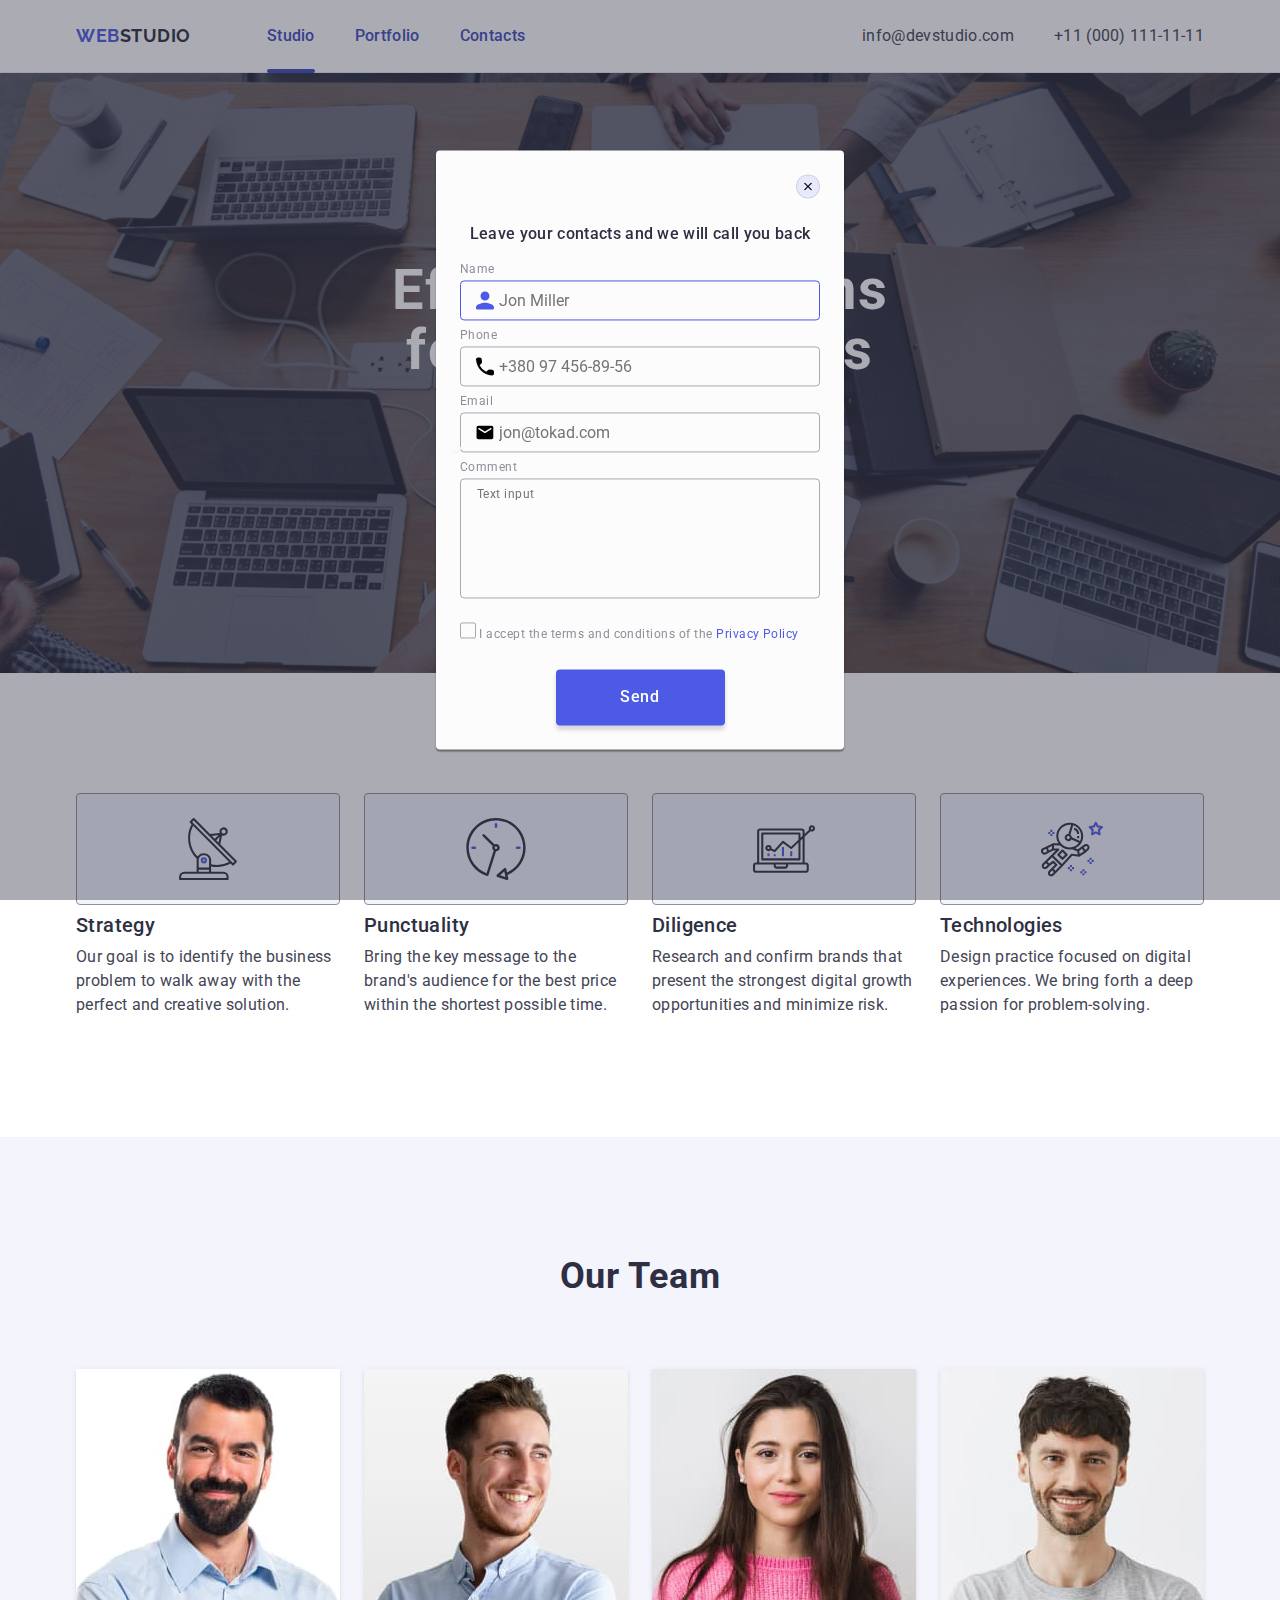
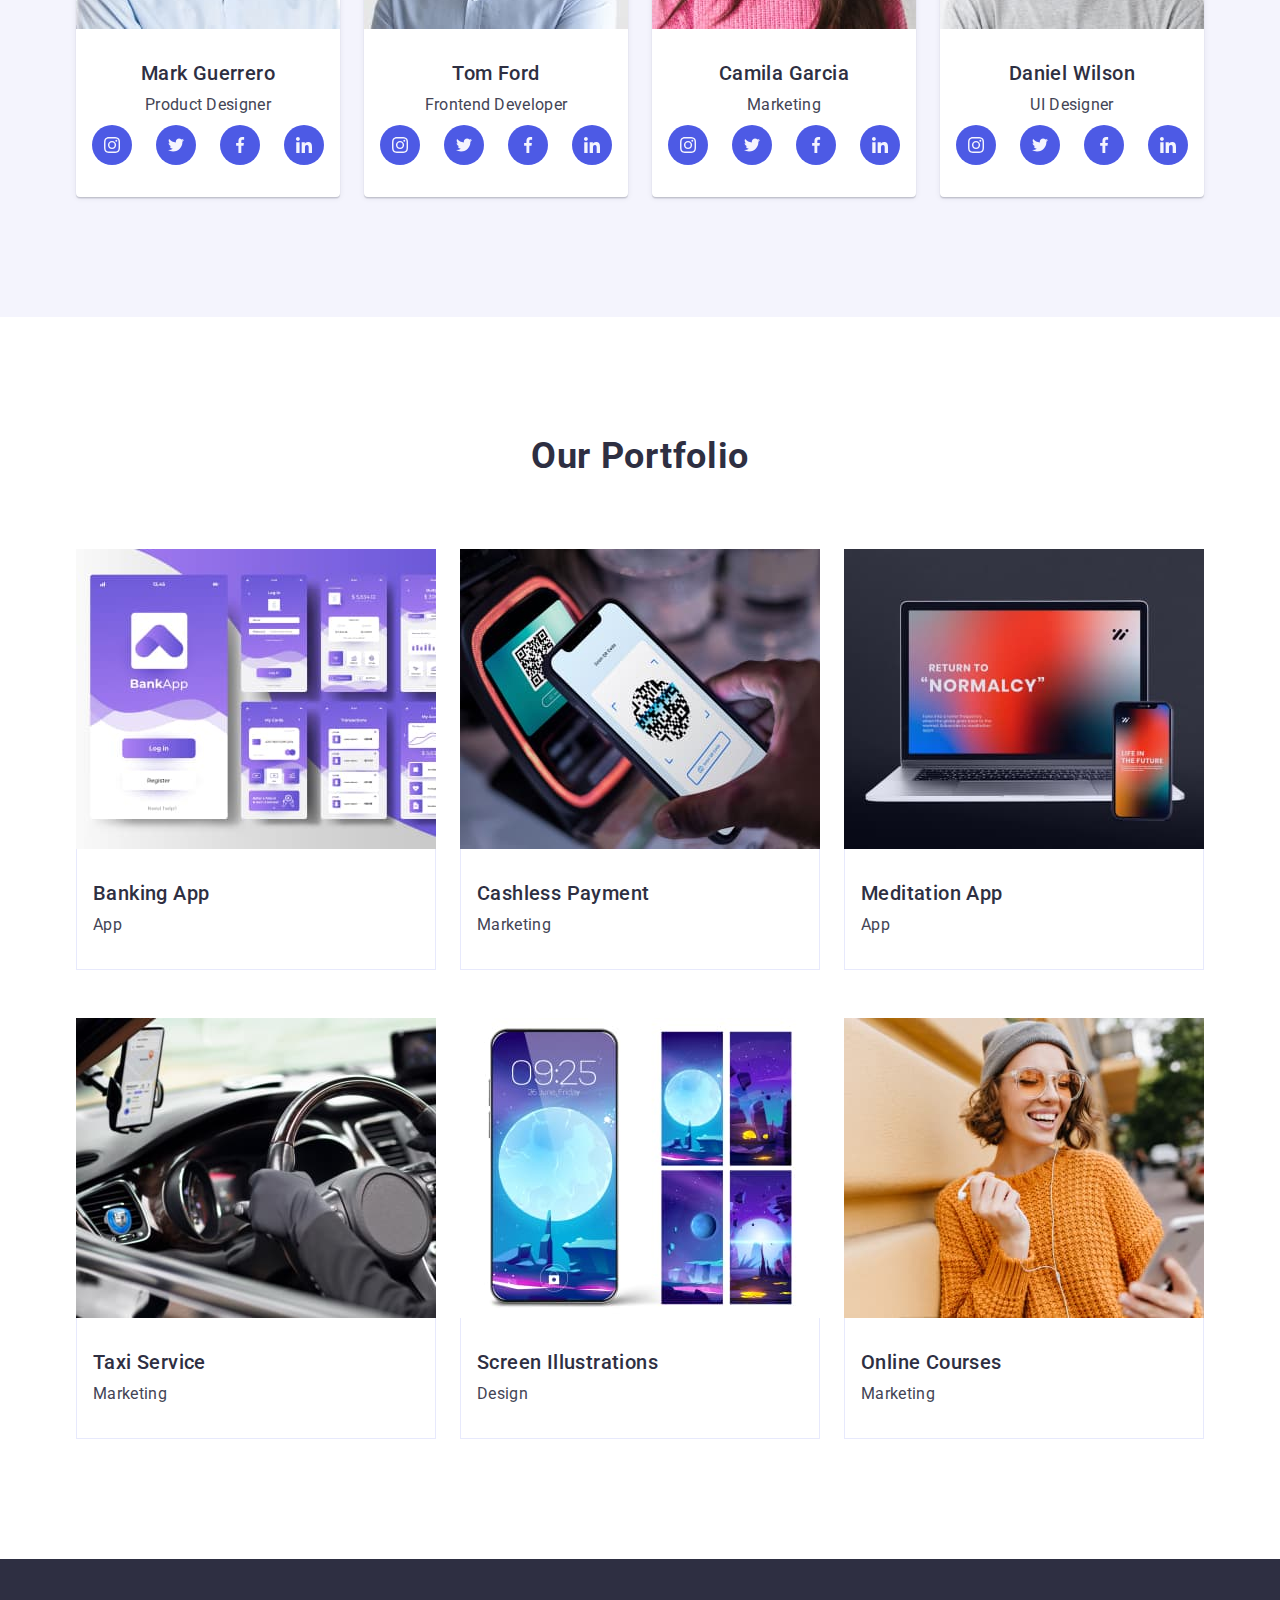
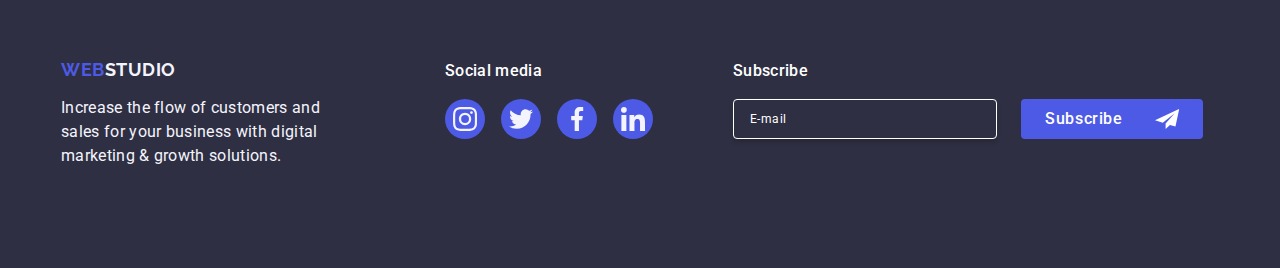
<file: index.html>
<!DOCTYPE html>
<html lang="en">
  <head>
    <meta charset="UTF-8" />
    <meta name="viewport" content="width=device-width, initial-scale=1.0" />
    <link rel="preconnect" href="https://fonts.googleapis.com" />
    <link rel="preconnect" href="https://fonts.gstatic.com" crossorigin />
    <link
      href="https://fonts.googleapis.com/css2?family=Roboto:ital,wght@0,400;0,500;0,700;1,400;1,500;1,700&display=swap"
      rel="stylesheet"
    />
    <link
      href="https://fonts.googleapis.com/css2?family=Raleway:ital,wght@0,700;1,700&display=swap"
      rel="stylesheet"
    />

    <link
      rel="stylesheet"
      href="https://cdn.jsdelivr.net/npm/modern-normalize@2.0.0/modern-normalize.min.css"
    />
    <link rel="stylesheet" href="./css/style.css" />
    <title>WEBSTUDIO</title>
  </head>
  <body>
    <header class="header">
      <div class="elementy_header container">
        <nav class="nav_header">
          <a class="main_logo" href="./index.html"
            >Web<span class="main_logo_span">Studio</span></a
          >
          <ul class="nav_menu">
            <li class="nav_menu_li">
              <a class="nav_menu_link active-page" href="./index.html"
                >Studio</a
              >
            </li>
            <li class="nav_menu_li">
              <a class="nav_menu_link" href="">Portfolio</a>
            </li>
            <li class="nav_menu_li">
              <a class="nav_menu_link" href="">Contacts</a>
            </li>
          </ul>
        </nav>
        <address class="address">
          <ul class="address-list">
            <li class="address-li">
              <a class="address_link" href="mailto:info@devstudio.com"
                >info@devstudio.com</a
              >
            </li>
            <li class="address-li">
              <a class="address_link" href="tel:+110001111111"
                >+11 (000) 111-11-11</a
              >
            </li>
          </ul>
        </address>
      </div>
    </header>

    <main>
      <section class="section_top">
        <div class="container">
          <h1 class="section_top_title">
            Effective Solutions for Your Business
          </h1>
          <button class="section-top-button" type="button">
            Order Service
          </button>
        </div>
      </section>
      <section class="section_second">
        <div class="container">
          <h2 class="visually-hidden">Title 2</h2>
          <ul class="section_second_list">
            <li class="section_second_li">
              <div class="section-second-svg-box">
                <svg width="64" height="64">
                  <use href="./images/icons.svg#icon-antenna-1"></use>
                </svg>
              </div>
              <h3 class="section_second_title">Strategy</h3>
              <p class="section_second_descr">
                Our goal is to identify the business problem to walk away with
                the perfect and creative solution.
              </p>
            </li>
            <li class="section_second_li">
              <div class="section-second-svg-box">
                <svg width="64" height="64">
                  <use href="./images/icons.svg#icon-clock-1"></use>
                </svg>
              </div>
              <h3 class="section_second_title">Punctuality</h3>
              <p class="section_second_descr">
                Bring the key message to the brand's audience for the best price
                within the shortest possible time.
              </p>
            </li>
            <li class="section_second_li">
              <div class="section-second-svg-box">
                <svg width="64" height="64">
                  <use href="./images/icons.svg#icon-diagram-1"></use>
                </svg>
              </div>
              <h3 class="section_second_title">Diligence</h3>
              <p class="section_second_descr">
                Research and confirm brands that present the strongest digital
                growth opportunities and minimize risk.
              </p>
            </li>
            <li class="section_second_li">
              <div class="section-second-svg-box">
                <svg width="64" height="64">
                  <use href="./images/icons.svg#icon-astronaut-1"></use>
                </svg>
              </div>
              <h3 class="section_second_title">Technologies</h3>
              <p class="section_second_descr">
                Design practice focused on digital experiences. We bring forth a
                deep passion for problem-solving.
              </p>
            </li>
          </ul>
        </div>
      </section>
      <section class="section_third">
        <div class="container">
          <h2 class="section_third_main_title">Our Team</h2>
          <ul class="section_third_list">
            <li class="section_third_li">
              <img
                src="./images/mark.jpg"
                alt="Mark Guerrero"
                width="264"
                height="260"
              />
              <div class="staff">
                <h3 class="section_third_title">Mark Guerrero</h3>
                <p class="section_third_descr">Product Designer</p>
                <ul class="section-third-svg-socialbox-list">
                  <li class="section-third-svg-item">
                    <a
                      class="section-third-svg-item-link"
                      href="#"
                      target="_blank"
                      rel="noopener noreferrer"
                    >
                      <svg
                        class="section-third-svg-socialbox-icon"
                        width="16"
                        height="16"
                      >
                        <use href="./images/icons.svg#icon-instagramm"></use>
                      </svg>
                    </a>
                  </li>
                  <li class="section-third-svg-item">
                    <a
                      class="section-third-svg-item-link"
                      href="#"
                      target="_blank"
                      rel="noopener noreferrer"
                    >
                      <svg
                        class="section-third-svg-socialbox-icon"
                        width="16"
                        height="16"
                      >
                        <use href="./images/icons.svg#icon-X"></use>
                      </svg>
                    </a>
                  </li>
                  <li class="section-third-svg-item">
                    <a
                      class="section-third-svg-item-link"
                      href="#"
                      target="_blank"
                      rel="noopener noreferrer"
                    >
                      <svg
                        class="section-third-svg-socialbox-icon"
                        width="16"
                        height="16"
                      >
                        <use href="./images/icons.svg#icon-F"></use>
                      </svg>
                    </a>
                  </li>
                  <li class="section-third-svg-item">
                    <a
                      class="section-third-svg-item-link"
                      href="#"
                      target="_blank"
                      rel="noopener noreferrer"
                    >
                      <svg
                        class="section-third-svg-socialbox-icon"
                        width="16"
                        height="16"
                      >
                        <use href="./images/icons.svg#icon-in"></use>
                      </svg>
                    </a>
                  </li>
                </ul>
              </div>
            </li>
            <li class="section_third_li">
              <img
                src="./images/tom.jpg"
                alt="Tom Ford"
                width="264"
                height="260"
              />
              <div class="staff">
                <h3 class="section_third_title">Tom Ford</h3>
                <p class="section_third_descr">Frontend Developer</p>
                <ul class="section-third-svg-socialbox-list">
                  <li class="section-third-svg-item">
                    <a
                      class="section-third-svg-item-link"
                      href="#"
                      target="_blank"
                      rel="noopener noreferrer"
                    >
                      <svg
                        class="section-third-svg-socialbox-icon"
                        width="16"
                        height="16"
                      >
                        <use href="./images/icons.svg#icon-instagramm"></use>
                      </svg>
                    </a>
                  </li>
                  <li class="section-third-svg-item">
                    <a
                      class="section-third-svg-item-link"
                      href="#"
                      target="_blank"
                      rel="noopener noreferrer"
                    >
                      <svg
                        class="section-third-svg-socialbox-icon"
                        width="16"
                        height="16"
                      >
                        <use href="./images/icons.svg#icon-X"></use>
                      </svg>
                    </a>
                  </li>
                  <li class="section-third-svg-item">
                    <a
                      class="section-third-svg-item-link"
                      href="#"
                      target="_blank"
                      rel="noopener noreferrer"
                    >
                      <svg
                        class="section-third-svg-socialbox-icon"
                        width="16"
                        height="16"
                      >
                        <use href="./images/icons.svg#icon-F"></use>
                      </svg>
                    </a>
                  </li>
                  <li class="section-third-svg-item">
                    <a
                      class="section-third-svg-item-link"
                      href="#"
                      target="_blank"
                      rel="noopener noreferrer"
                    >
                      <svg
                        class="section-third-svg-socialbox-icon"
                        width="16"
                        height="16"
                      >
                        <use href="./images/icons.svg#icon-in"></use>
                      </svg>
                    </a>
                  </li>
                </ul>
              </div>
            </li>
            <li class="section_third_li">
              <img
                src="./images/camila.jpg"
                alt="Camila Garcia"
                width="264"
                height="260"
              />
              <div class="staff">
                <h3 class="section_third_title">Camila Garcia</h3>
                <p class="section_third_descr">Marketing</p>
                <ul class="section-third-svg-socialbox-list">
                  <li class="section-third-svg-item">
                    <a
                      class="section-third-svg-item-link"
                      href="#"
                      target="_blank"
                      rel="noopener noreferrer"
                    >
                      <svg
                        class="section-third-svg-socialbox-icon"
                        width="16"
                        height="16"
                      >
                        <use href="./images/icons.svg#icon-instagramm"></use>
                      </svg>
                    </a>
                  </li>
                  <li class="section-third-svg-item">
                    <a
                      class="section-third-svg-item-link"
                      href="#"
                      target="_blank"
                      rel="noopener noreferrer"
                    >
                      <svg
                        class="section-third-svg-socialbox-icon"
                        width="16"
                        height="16"
                      >
                        <use href="./images/icons.svg#icon-X"></use>
                      </svg>
                    </a>
                  </li>
                  <li class="section-third-svg-item">
                    <a
                      class="section-third-svg-item-link"
                      href="#"
                      target="_blank"
                      rel="noopener noreferrer"
                    >
                      <svg
                        class="section-third-svg-socialbox-icon"
                        width="16"
                        height="16"
                      >
                        <use href="./images/icons.svg#icon-F"></use>
                      </svg>
                    </a>
                  </li>
                  <li class="section-third-svg-item">
                    <a
                      class="section-third-svg-item-link"
                      href="#"
                      target="_blank"
                      rel="noopener noreferrer"
                    >
                      <svg
                        class="section-third-svg-socialbox-icon"
                        width="16"
                        height="16"
                      >
                        <use href="./images/icons.svg#icon-in"></use>
                      </svg>
                    </a>
                  </li>
                </ul>
              </div>
            </li>
            <li class="section_third_li">
              <img
                src="./images/daniel.jpg"
                alt="Daniel Wilson"
                width="264"
                height="260"
              />
              <div class="staff">
                <h3 class="section_third_title">Daniel Wilson</h3>
                <p class="section_third_descr">UI Designer</p>
                <ul class="section-third-svg-socialbox-list">
                  <li class="section-third-svg-item">
                    <a
                      class="section-third-svg-item-link"
                      href="#"
                      target="_blank"
                      rel="noopener noreferrer"
                    >
                      <svg
                        class="section-third-svg-socialbox-icon"
                        width="16"
                        height="16"
                      >
                        <use href="./images/icons.svg#icon-instagramm"></use>
                      </svg>
                    </a>
                  </li>
                  <li class="section-third-svg-item">
                    <a
                      class="section-third-svg-item-link"
                      href="#"
                      target="_blank"
                      rel="noopener noreferrer"
                    >
                      <svg
                        class="section-third-svg-socialbox-icon"
                        width="16"
                        height="16"
                      >
                        <use href="./images/icons.svg#icon-X"></use>
                      </svg>
                    </a>
                  </li>
                  <li class="section-third-svg-item">
                    <a
                      class="section-third-svg-item-link"
                      href="#"
                      target="_blank"
                      rel="noopener noreferrer"
                    >
                      <svg
                        class="section-third-svg-socialbox-icon"
                        width="16"
                        height="16"
                      >
                        <use href="./images/icons.svg#icon-F"></use>
                      </svg>
                    </a>
                  </li>
                  <li class="section-third-svg-item">
                    <a
                      class="section-third-svg-item-link"
                      href="#"
                      target="_blank"
                      rel="noopener noreferrer"
                    >
                      <svg
                        class="section-third-svg-socialbox-icon"
                        width="16"
                        height="16"
                      >
                        <use href="./images/icons.svg#icon-in"></use>
                      </svg>
                    </a>
                  </li>
                </ul>
              </div>
            </li>
          </ul>
        </div>
      </section>
      <section class="section_fourth">
        <div class="container">
          <h2 class="section_fourth_main_title">Our Portfolio</h2>
          <ul class="section_fourth_list">
            <li class="section_fourth_li">
              <div class="section-fourth-item-img">
                <img
                  src="./images/banking-app.jpg"
                  alt="Banking App"
                  width="360"
                  height="300"
                />
                <p class="section-fourth-item-img-descr">
                  14 Stylish and User-Friendly App Design Concepts · Task
                  Manager App · Calorie Tracker App · Exotic Fruit Ecommerce App
                  · Cloud Storage App
                </p>
              </div>
              <div class="name_app">
                <h3 class="section_fourth_title">Banking App</h3>
                <p class="section_fourth_descr">App</p>
              </div>
            </li>
            <li class="section_fourth_li">
              <div class="section-fourth-item-img">
                <img
                  src="./images/cashless-payment.jpg"
                  alt="Cashless Payment"
                  width="360"
                  height="300"
                />
                <p class="section-fourth-item-img-descr">
                  14 Stylish and User-Friendly App Design Concepts · Task
                  Manager App · Calorie Tracker App · Exotic Fruit Ecommerce App
                  · Cloud Storage App
                </p>
              </div>
              <div class="name_app">
                <h3 class="section_fourth_title">Cashless Payment</h3>
                <p class="section_fourth_descr">Marketing</p>
              </div>
            </li>
            <li class="section_fourth_li">
              <div class="section-fourth-item-img">
                <img
                  src="./images/meditation-app.jpg"
                  alt="Meditation App"
                  width="360"
                  height="300"
                />
                <p class="section-fourth-item-img-descr">
                  14 Stylish and User-Friendly App Design Concepts · Task
                  Manager App · Calorie Tracker App · Exotic Fruit Ecommerce App
                  · Cloud Storage App
                </p>
              </div>
              <div class="name_app">
                <h3 class="section_fourth_title">Meditation App</h3>
                <p class="section_fourth_descr">App</p>
              </div>
            </li>

            <li class="section_fourth_li">
              <div class="section-fourth-item-img">
                <img
                  src="./images/taxi-service.jpg"
                  alt="Taxi Service"
                  width="360"
                  height="300"
                />
                <p class="section-fourth-item-img-descr">
                  14 Stylish and User-Friendly App Design Concepts · Task
                  Manager App · Calorie Tracker App · Exotic Fruit Ecommerce App
                  · Cloud Storage App
                </p>
              </div>
              <div class="name_app">
                <h3 class="section_fourth_title">Taxi Service</h3>
                <p class="section_fourth_descr">Marketing</p>
              </div>
            </li>
            <li class="section_fourth_li">
              <div class="section-fourth-item-img">
                <img
                  src="./images/screen-illustrations.jpg"
                  alt="Screen Illustrations"
                  width="360"
                  height="300"
                />
                <p class="section-fourth-item-img-descr">
                  14 Stylish and User-Friendly App Design Concepts · Task
                  Manager App · Calorie Tracker App · Exotic Fruit Ecommerce App
                  · Cloud Storage App
                </p>
              </div>
              <div class="name_app">
                <h3 class="section_fourth_title">Screen Illustrations</h3>
                <p class="section_fourth_descr">Design</p>
              </div>
            </li>
            <li class="section_fourth_li">
              <div class="section-fourth-item-img">
                <img
                  src="./images/online-courses.jpg"
                  alt="Online Courses"
                  width="360"
                  height="300"
                />
                <p class="section-fourth-item-img-descr">
                  14 Stylish and User-Friendly App Design Concepts · Task
                  Manager App · Calorie Tracker App · Exotic Fruit Ecommerce App
                  · Cloud Storage App
                </p>
              </div>
              <div class="name_app">
                <h3 class="section_fourth_title">Online Courses</h3>
                <p class="section_fourth_descr">Marketing</p>
              </div>
            </li>
          </ul>
        </div>
      </section>
    </main>

    <footer class="footer">
      <div class="container footer-container">
        <div class="footer-container-logo">
          <a class="footer_logo" href="./index.html"
            >Web<span class="footer_logo_span">Studio</span></a
          >
          <p class="footer_descr">
            Increase the flow of customers and sales for your business with
            digital marketing & growth solutions.
          </p>
        </div>
        <div class="footer-container-socialbox">
          <p class="footer-container-socialbox-descr">Social media</p>
          <ul class="footer-container-socialbox-icon">
            <li class="footer-container-socialbox-icon-item">
              <a
                class="footer-container-socialbox-icon-item-link"
                href=""
                target="_blank"
                rel="noopener noreferrer"
              >
                <svg
                  class="footer-container-socialbox-svg-icon"
                  width="24"
                  height="24"
                >
                  <use href="./images/icons.svg#icon-instagramm"></use>
                </svg>
              </a>
            </li>
            <li class="footer-container-socialbox-icon-item">
              <a
                class="footer-container-socialbox-icon-item-link"
                href=""
                target="_blank"
                rel="noopener noreferrer"
              >
                <svg
                  class="footer-container-socialbox-svg-icon"
                  width="24"
                  height="24"
                >
                  <use href="./images/icons.svg#icon-X"></use>
                </svg>
              </a>
            </li>
            <li class="footer-container-socialbox-icon-item">
              <a
                class="footer-container-socialbox-icon-item-link"
                href=""
                target="_blank"
                rel="noopener noreferrer"
              >
                <svg
                  class="footer-container-socialbox-svg-icon"
                  width="24"
                  height="24"
                >
                  <use href="./images/icons.svg#icon-F"></use>
                </svg>
              </a>
            </li>
            <li class="footer-container-socialbox-icon-item">
              <a
                class="footer-container-socialbox-icon-item-link"
                href=""
                target="_blank"
                rel="noopener noreferrer"
              >
                <svg
                  class="footer-container-socialbox-svg-icon"
                  width="24"
                  height="24"
                >
                  <use href="./images/icons.svg#icon-in"></use>
                </svg>
              </a>
            </li>
          </ul>
        </div>
        <div class="footer-form-container">
          <p class="footer-form-title">Subscribe</p>
          <form class="footer-form">
            <label class="footer-form-label">
              <input
                class="footer-form-input"
                type="email"
                name="email"
                placeholder="E-mail"
                required
            /></label>
            <button class="footer-form-button" type="submit">
              Subscribe

              <svg class="footer-form-button-svg" width="24" height="24">
                <use href="./images/icons.svg#icon-send"></use>
              </svg>
            </button>
          </form>
        </div>
      </div>
    </footer>
    <div class="modal-overlay is-open">
      <div class="modal">
        <button class="modal-btn-close" type="button">
          <svg class="modal-btn-close-svg" width="8" height="8">
            <use href="./images/icons.svg#icon-close"></use>
          </svg>
        </button>
        <p class="modal-order-service-title">
          Leave your contacts and we will call you back
        </p>
        <form class="form-order-service" name="order-service">
          <div class="form-order-service-container">
            <label class="form-order-service-label" for="user-name">Name</label>

            <div class="form-order-service-input-container">
              <input
                class="form-order-service-input"
                type="text"
                name="user-name"
                id="user-name"
                placeholder="Jon Miller"
                autofocus
              />
              <svg class="form-order-service-input-svg" width="18" height="24">
                <use href="./images/icons.svg#icon-username"></use>
              </svg>
            </div>
          </div>
          <div class="form-order-service-container">
            <label class="form-order-service-label" for="phone"> Phone </label>

            <div class="form-order-service-input-container">
              <input
                class="form-order-service-input"
                type="tel"
                name="phone"
                id="phone"
                placeholder="+380 97 456-89-56"
              />
              <svg class="form-order-service-input-svg" width="18" height="24">
                <use href="./images/icons.svg#icon-phone"></use>
              </svg>
            </div>
          </div>
          <div class="form-order-service-container">
            <label class="form-order-service-label" for="email"> Email </label>

            <div class="form-order-service-input-container">
              <input
                class="form-order-service-input"
                type="email"
                name="email"
                id="email"
                placeholder="jon@tokad.com"
              />
              <svg class="form-order-service-input-svg" width="18" height="24">
                <use href="./images/icons.svg#icon-mail"></use>
              </svg>
            </div>
          </div>
          <div class="form-order-service-container-coomments">
            <label class="form-order-service-label" for="user-comment">
              Comment</label
            >
            <textarea
              class="form-order-service-textarea"
              id="user-comment"
              name="user-comment"
              rows="5"
              placeholder="Text input"
            ></textarea>
          </div>
          <div class="form-order-service-container-checkbox">
            <input
              class="form-order-service-input-checkbox visually-hidden"
              id="user-privacy"
              type="checkbox"
              name="user-privacy"
              value="true"
            />
            <label for="user-privacy" class="form-order-service-label-checkbox">
              <span class="form-order-service-label-checkbox-span">
                <svg class="form-order-service-input-svg" width="10" height="8">
                  <use href="./images/icons.svg#icon-check"></use></svg
              ></span>
              I accept the terms and conditions of the
              <a href="#" class="form-order-service-label-checkbox-span-link"
                >Privacy Policy</a
              >
            </label>
          </div>
          <button class="form-order-service-btn" type="submit">Send</button>
        </form>
      </div>
    </div>
  </body>
</html>
</file>
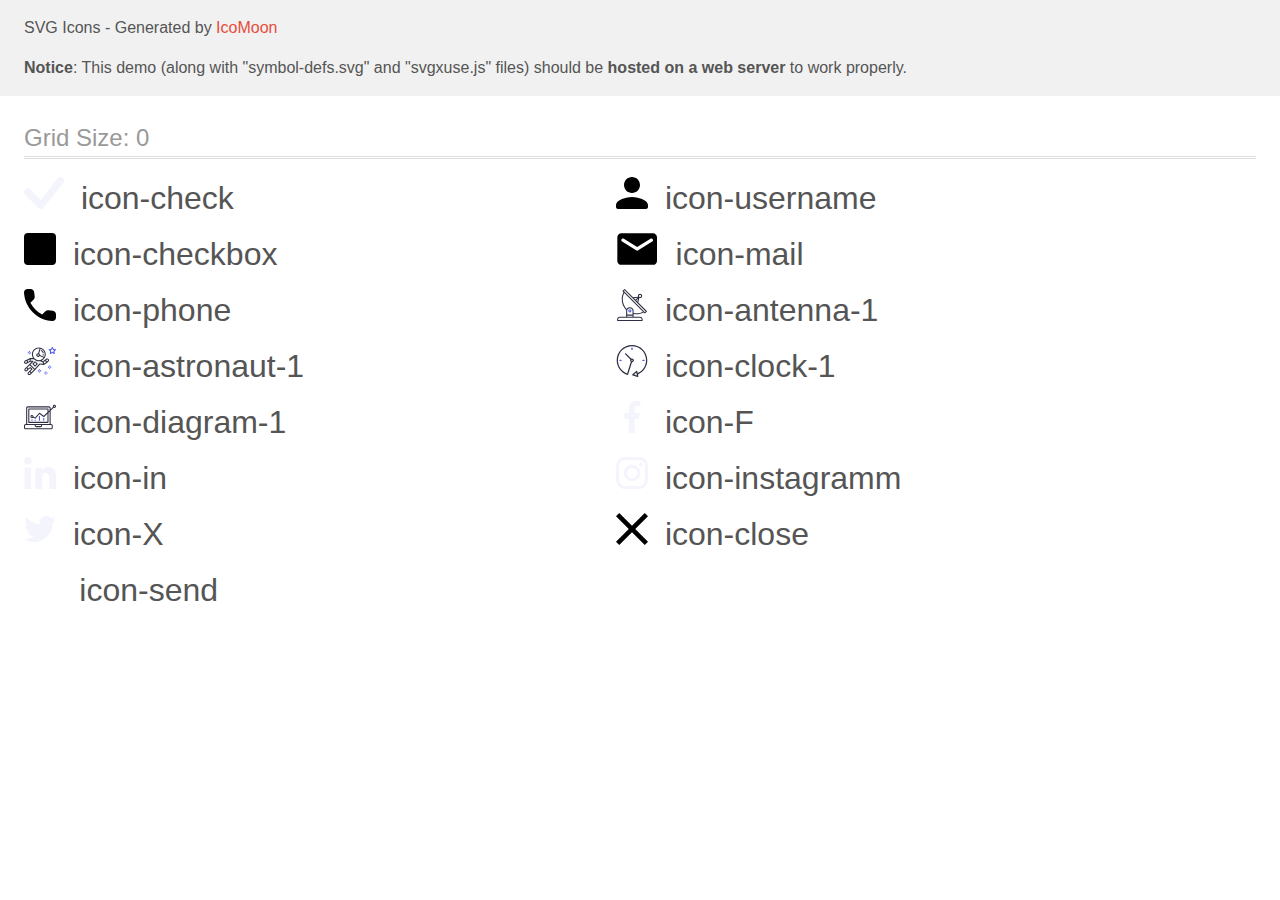
<file: images/svg/draft/icomoon/demo-external-svg.html>
<!doctype html>
<html>
<head>
    <title>IcoMoon - SVG Icons</title>
    <meta charset="utf-8">
    <meta name="viewport" content="width=device-width, initial-scale=1">
    <link rel="stylesheet" href="demo-files/demo.css">
    <link rel="stylesheet" href="style.css">
</head>
<body>
<header class="bgc1 clearfix">
<div class="mhl">
    <p>SVG Icons - Generated by <a href="https://icomoon.io/app">IcoMoon</a></p><p><strong>Notice</strong>: This demo (along with "symbol-defs.svg" and "svgxuse.js" files) should be <b>hosted on a web server</b> to work properly.</p>
</div>
</header>
    <div class="clearfix mhl ptl">
        <h1 class="mvm mtn fgc1">Grid Size: 0</h1>
        <div class="glyph fs1">
            <div class="clearfix pbs">
                <svg class="icon icon-check"><use xlink:href="symbol-defs.svg#icon-check"></use></svg><span class="name"> icon-check</span>
            </div>
        </div>
        <div class="glyph fs1">
            <div class="clearfix pbs">
                <svg class="icon icon-username"><use xlink:href="symbol-defs.svg#icon-username"></use></svg><span class="name"> icon-username</span>
            </div>
        </div>
        <div class="glyph fs1">
            <div class="clearfix pbs">
                <svg class="icon icon-checkbox"><use xlink:href="symbol-defs.svg#icon-checkbox"></use></svg><span class="name"> icon-checkbox</span>
            </div>
        </div>
        <div class="glyph fs1">
            <div class="clearfix pbs">
                <svg class="icon icon-mail"><use xlink:href="symbol-defs.svg#icon-mail"></use></svg><span class="name"> icon-mail</span>
            </div>
        </div>
        <div class="glyph fs1">
            <div class="clearfix pbs">
                <svg class="icon icon-phone"><use xlink:href="symbol-defs.svg#icon-phone"></use></svg><span class="name"> icon-phone</span>
            </div>
        </div>
        <div class="glyph fs1">
            <div class="clearfix pbs">
                <svg class="icon icon-antenna-1"><use xlink:href="symbol-defs.svg#icon-antenna-1"></use></svg><span class="name"> icon-antenna-1</span>
            </div>
        </div>
        <div class="glyph fs1">
            <div class="clearfix pbs">
                <svg class="icon icon-astronaut-1"><use xlink:href="symbol-defs.svg#icon-astronaut-1"></use></svg><span class="name"> icon-astronaut-1</span>
            </div>
        </div>
        <div class="glyph fs1">
            <div class="clearfix pbs">
                <svg class="icon icon-clock-1"><use xlink:href="symbol-defs.svg#icon-clock-1"></use></svg><span class="name"> icon-clock-1</span>
            </div>
        </div>
        <div class="glyph fs1">
            <div class="clearfix pbs">
                <svg class="icon icon-diagram-1"><use xlink:href="symbol-defs.svg#icon-diagram-1"></use></svg><span class="name"> icon-diagram-1</span>
            </div>
        </div>
        <div class="glyph fs1">
            <div class="clearfix pbs">
                <svg class="icon icon-F"><use xlink:href="symbol-defs.svg#icon-F"></use></svg><span class="name"> icon-F</span>
            </div>
        </div>
        <div class="glyph fs1">
            <div class="clearfix pbs">
                <svg class="icon icon-in"><use xlink:href="symbol-defs.svg#icon-in"></use></svg><span class="name"> icon-in</span>
            </div>
        </div>
        <div class="glyph fs1">
            <div class="clearfix pbs">
                <svg class="icon icon-instagramm"><use xlink:href="symbol-defs.svg#icon-instagramm"></use></svg><span class="name"> icon-instagramm</span>
            </div>
        </div>
        <div class="glyph fs1">
            <div class="clearfix pbs">
                <svg class="icon icon-X"><use xlink:href="symbol-defs.svg#icon-X"></use></svg><span class="name"> icon-X</span>
            </div>
        </div>
        <div class="glyph fs1">
            <div class="clearfix pbs">
                <svg class="icon icon-close"><use xlink:href="symbol-defs.svg#icon-close"></use></svg><span class="name"> icon-close</span>
            </div>
        </div>
        <div class="glyph fs1">
            <div class="clearfix pbs">
                <svg class="icon icon-send"><use xlink:href="symbol-defs.svg#icon-send"></use></svg><span class="name"> icon-send</span>
            </div>
        </div>
  </div>
<script defer src="svgxuse.js"></script>
</body>
</html>
</file>
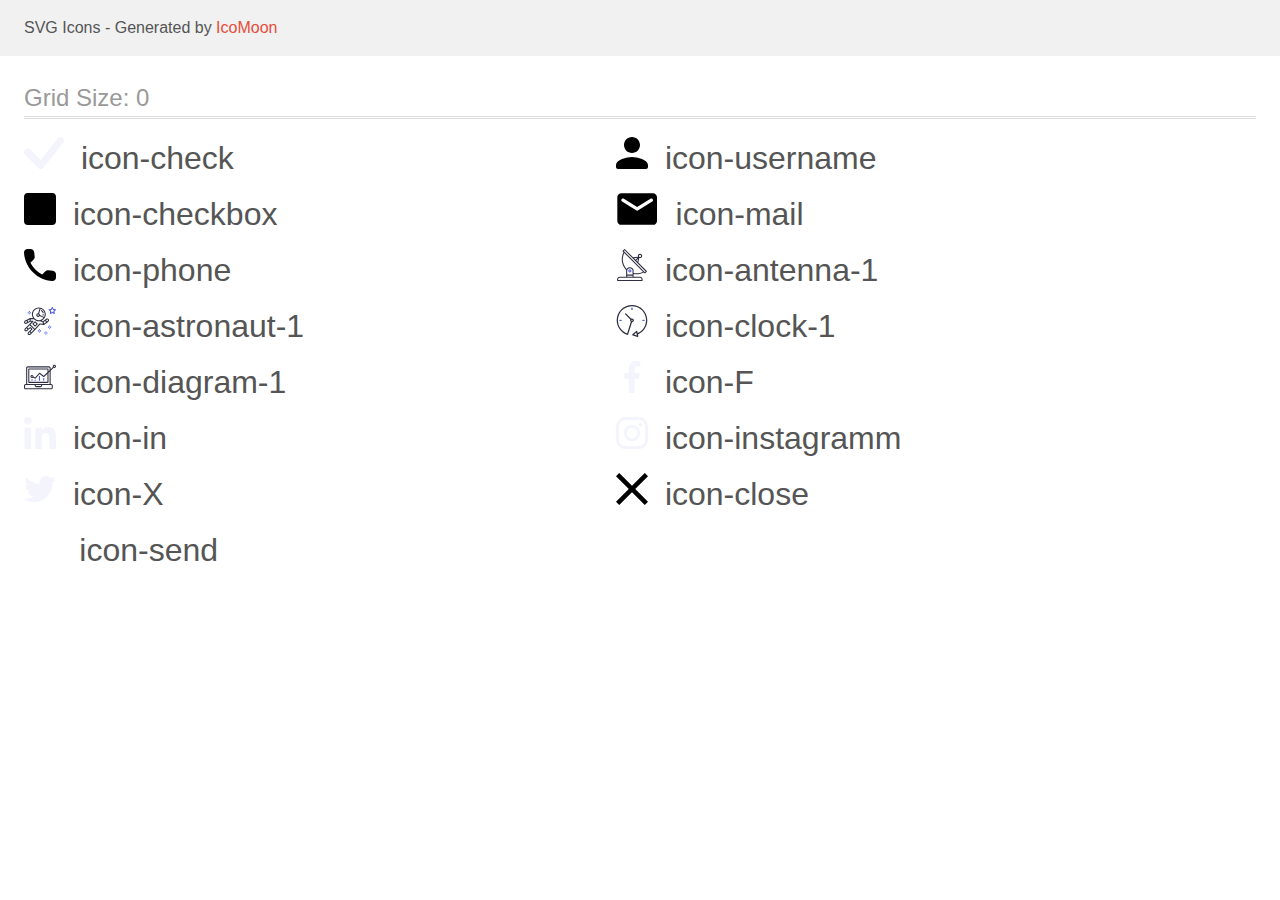
<file: images/svg/draft/icomoon/demo.html>
<!doctype html>
<html>
<head>
    <title>IcoMoon - SVG Icons</title>
    <meta charset="utf-8">
    <meta name="viewport" content="width=device-width, initial-scale=1">
    <link rel="stylesheet" href="demo-files/demo.css">
    <link rel="stylesheet" href="style.css">
</head>
<body>
<svg aria-hidden="true" style="position: absolute; width: 0; height: 0; overflow: hidden;" version="1.1" xmlns="http://www.w3.org/2000/svg" xmlns:xlink="http://www.w3.org/1999/xlink">
<defs>
<symbol id="icon-check" viewBox="0 0 40 32">
<path fill="#f4f4fd" style="fill: var(--color1, #f4f4fd)" d="M33.782 1.020c0.691-0.662 1.611-1.027 2.565-1.020s1.869 0.387 2.55 1.059c0.681 0.672 1.076 1.584 1.101 2.543s-0.321 1.891-0.966 2.598l-19.578 24.617c-0.337 0.365-0.743 0.657-1.195 0.86s-0.939 0.312-1.434 0.322c-0.495 0.009-0.986-0.082-1.445-0.268s-0.876-0.463-1.226-0.815l-12.984-13.054c-0.362-0.339-0.652-0.747-0.853-1.201s-0.309-0.944-0.318-1.441 0.082-0.99 0.267-1.451c0.185-0.461 0.461-0.879 0.81-1.231s0.766-0.628 1.224-0.814 0.949-0.277 1.443-0.269c0.494 0.009 0.981 0.118 1.433 0.32s0.858 0.494 1.195 0.857l10.275 10.325 17.042-21.83c0.031-0.038 0.063-0.074 0.098-0.109h-0.005z"></path>
</symbol>
<symbol id="icon-username" viewBox="0 0 32 32">
<path d="M16 16c4.42 0 8-3.58 8-8s-3.58-8-8-8c-4.42 0-8 3.58-8 8s3.58 8 8 8zM16 20c-5.34 0-16 2.68-16 8v2c0 1.1 0.9 2 2 2h28c1.1 0 2-0.9 2-2v-2c0-5.32-10.66-8-16-8z"></path>
</symbol>
<symbol id="icon-checkbox" viewBox="0 0 32 32">
<path stroke-linejoin="miter" stroke-linecap="butt" stroke-miterlimit="4" stroke-width="2" d="M4 1h24c1.657 0 3 1.343 3 3v24c0 1.657-1.343 3-3 3h-24c-1.657 0-3-1.343-3-3v-24c0-1.657 1.343-3 3-3z"></path>
</symbol>
<symbol id="icon-mail" viewBox="0 0 43 32">
<path d="M37.333 0h-32c-2.2 0-3.98 1.8-3.98 4l-0.020 24c0 2.2 1.8 4 4 4h32c2.2 0 4-1.8 4-4v-24c0-2.2-1.8-4-4-4zM36.533 8.5l-14.14 8.84c-0.64 0.4-1.48 0.4-2.12 0l-14.14-8.84c-0.5-0.32-0.8-0.86-0.8-1.44 0-1.34 1.46-2.14 2.6-1.44l13.4 8.38 13.4-8.38c1.14-0.7 2.6 0.1 2.6 1.44 0 0.58-0.3 1.12-0.8 1.44z"></path>
</symbol>
<symbol id="icon-phone" viewBox="0 0 32 32">
<path d="M28.865 21.822l-4.525-0.517c-1.087-0.125-2.155 0.249-2.921 1.015l-3.278 3.278c-5.041-2.565-9.174-6.68-11.739-11.739l3.296-3.296c0.766-0.766 1.14-1.835 1.015-2.921l-0.517-4.489c-0.214-1.799-1.728-3.153-3.545-3.153h-3.082c-2.013 0-3.687 1.675-3.563 3.687 0.944 15.213 13.111 27.362 28.306 28.306 2.013 0.125 3.687-1.55 3.687-3.563v-3.082c0.018-1.799-1.336-3.313-3.135-3.527z"></path>
</symbol>
<symbol id="icon-antenna-1" viewBox="0 0 32 32">
<path fill="#2e2f42" style="fill: var(--color2, #2e2f42)" d="M30.773 22.098l-8.443-8.505 0.937-4.615c0.242 0.094 0.499 0.144 0.758 0.146h0.006c1.192 0.014 2.17-0.941 2.184-2.133s-0.941-2.17-2.133-2.184c-1.192-0.014-2.17 0.941-2.184 2.133-0.003 0.255 0.039 0.509 0.125 0.749l-4.96 0.605-8.091-8.133c-0.099-0.101-0.235-0.159-0.377-0.16-0.14 0.001-0.274 0.056-0.373 0.155l-1.513 1.504c-0.208 0.208-0.208 0.546 0 0.754l0.814 0.826c-3.153 5.798-2.129 12.978 2.519 17.663 0.043 0.041 0.092 0.074 0.146 0.098-0.034 0.18-0.051 0.364-0.052 0.547v6.187h-6.4c-1.472 0.002-2.665 1.195-2.667 2.667v1.067c0 0.295 0.239 0.533 0.533 0.533h24.533c0.295 0 0.533-0.239 0.533-0.533v-1.067c-0.002-1.472-1.195-2.665-2.667-2.667h-6.4v-2.742c1.003 0.21 2.024 0.317 3.049 0.32 2.458-0.003 4.877-0.615 7.040-1.783l0.818 0.823c0.099 0.101 0.235 0.159 0.377 0.16 0.14-0.001 0.274-0.056 0.373-0.155l1.513-1.504c0.208-0.208 0.208-0.546 0-0.754zM23.28 6.233c0.418-0.415 1.093-0.414 1.509 0.004s0.414 1.093-0.004 1.508c-0.2 0.199-0.47 0.31-0.752 0.31h-0.003c-0.589-0.003-1.064-0.483-1.061-1.072 0.002-0.282 0.115-0.552 0.314-0.751h-0.002zM22.024 9.738l-0.598 2.946-1.175-1.182 1.774-1.763zM21.419 8.836l-1.92 1.909-1.485-1.493 3.405-0.415zM24.004 28.8c0.884 0 1.6 0.716 1.6 1.6v0.533h-23.467v-0.533c0-0.884 0.716-1.6 1.6-1.6h20.267zM16.537 26.667v1.067h-5.333v-1.067h5.333zM11.204 25.6v-4.053c0-1.294 1.196-2.347 2.667-2.347s2.667 1.053 2.667 2.347v4.053h-5.333zM17.604 23.904v-2.357c0-1.882-1.675-3.413-3.733-3.413-1.331-0.020-2.576 0.657-3.281 1.786-4.058-4.274-4.971-10.645-2.279-15.887l18.602 18.708c-2.872 1.461-6.165 1.873-9.309 1.163zM28.893 23.22l-21.057-21.181 0.755-0.752 7.935 7.98c0.004 0 0.006 0.007 0.010 0.010l13.115 13.191-0.757 0.752z"></path>
<path fill="#4d5ae5" style="fill: var(--color3, #4d5ae5)" d="M13.876 20.267h-0.005c-0.884-0.001-1.601 0.714-1.602 1.598s0.714 1.601 1.598 1.602h0.005c0.884 0.001 1.601-0.714 1.602-1.598s-0.714-1.601-1.598-1.602zM14.249 22.245c-0.1 0.1-0.236 0.156-0.378 0.155-0.295-0.002-0.532-0.242-0.531-0.536 0.001-0.141 0.057-0.276 0.157-0.375s0.233-0.154 0.373-0.155c0.295 0.002 0.532 0.242 0.531 0.536-0.001 0.141-0.057 0.276-0.157 0.375h0.005z"></path>
</symbol>
<symbol id="icon-astronaut-1" viewBox="0 0 32 32">
<path fill="#4d5ae5" style="fill: var(--color3, #4d5ae5)" d="M31.974 4.524c-0.063-0.193-0.229-0.333-0.43-0.363l-1.91-0.278-0.855-1.731c-0.179-0.365-0.777-0.365-0.956 0l-0.855 1.731-1.91 0.278c-0.201 0.029-0.367 0.17-0.431 0.363-0.062 0.193-0.011 0.405 0.135 0.547l1.383 1.348-0.326 1.903c-0.034 0.2 0.048 0.402 0.212 0.522 0.166 0.121 0.382 0.135 0.562 0.040l1.709-0.899 1.709 0.899c0.078 0.041 0.164 0.061 0.249 0.061 0.11 0 0.221-0.034 0.314-0.102 0.164-0.119 0.246-0.322 0.212-0.522l-0.326-1.903 1.383-1.348c0.145-0.142 0.197-0.354 0.135-0.547zM29.511 5.851c-0.125 0.122-0.183 0.299-0.153 0.472l0.191 1.114-1-0.526c-0.078-0.041-0.163-0.061-0.249-0.061s-0.17 0.020-0.249 0.061l-1.001 0.526 0.191-1.114c0.030-0.173-0.028-0.349-0.153-0.472l-0.81-0.789 1.119-0.163c0.174-0.025 0.324-0.134 0.402-0.292l0.5-1.013 0.5 1.013c0.078 0.157 0.228 0.267 0.402 0.292l1.119 0.163-0.809 0.789z"></path>
<path fill="#4d5ae5" style="fill: var(--color3, #4d5ae5)" d="M26.133 20.522h-1.067v1.067h1.067v-1.067z"></path>
<path fill="#4d5ae5" style="fill: var(--color3, #4d5ae5)" d="M26.133 22.656h-1.067v1.067h1.067v-1.067z"></path>
<path fill="#4d5ae5" style="fill: var(--color3, #4d5ae5)" d="M27.2 21.589h-1.067v1.067h1.067v-1.067z"></path>
<path fill="#4d5ae5" style="fill: var(--color3, #4d5ae5)" d="M25.067 21.589h-1.067v1.067h1.067v-1.067z"></path>
<path fill="#4d5ae5" style="fill: var(--color3, #4d5ae5)" d="M22.4 26.389h-1.067v1.067h1.067v-1.067z"></path>
<path fill="#4d5ae5" style="fill: var(--color3, #4d5ae5)" d="M22.4 28.522h-1.067v1.067h1.067v-1.067z"></path>
<path fill="#4d5ae5" style="fill: var(--color3, #4d5ae5)" d="M23.467 27.456h-1.067v1.067h1.067v-1.067z"></path>
<path fill="#4d5ae5" style="fill: var(--color3, #4d5ae5)" d="M21.333 27.456h-1.067v1.067h1.067v-1.067z"></path>
<path fill="#4d5ae5" style="fill: var(--color3, #4d5ae5)" d="M16 24.256h-1.067v1.067h1.067v-1.067z"></path>
<path fill="#4d5ae5" style="fill: var(--color3, #4d5ae5)" d="M16 26.389h-1.067v1.067h1.067v-1.067z"></path>
<path fill="#4d5ae5" style="fill: var(--color3, #4d5ae5)" d="M17.067 25.322h-1.067v1.067h1.067v-1.067z"></path>
<path fill="#4d5ae5" style="fill: var(--color3, #4d5ae5)" d="M14.933 25.322h-1.067v1.067h1.067v-1.067z"></path>
<path fill="#4d5ae5" style="fill: var(--color3, #4d5ae5)" d="M5.867 6.122h-1.067v1.067h1.067v-1.067z"></path>
<path fill="#4d5ae5" style="fill: var(--color3, #4d5ae5)" d="M5.867 8.255h-1.067v1.067h1.067v-1.067z"></path>
<path fill="#4d5ae5" style="fill: var(--color3, #4d5ae5)" d="M6.933 7.189h-1.067v1.067h1.067v-1.067z"></path>
<path fill="#4d5ae5" style="fill: var(--color3, #4d5ae5)" d="M4.8 7.189h-1.067v1.067h1.067v-1.067z"></path>
<path fill="#2e2f42" style="fill: var(--color2, #2e2f42)" d="M24.715 14.159c-0.287-0.388-0.709-0.637-1.188-0.705-0.481-0.068-0.956 0.058-1.34 0.352l-1.252 0.96-1.898 1.417-1.358-0.541c2.421-1.086 4.114-3.508 4.114-6.32 0-3.823-3.123-6.933-6.961-6.933s-6.961 3.11-6.961 6.933c0 1.386 0.414 2.674 1.12 3.758l-2.764-0.024c-0.002 0-0.003 0-0.005 0-0.009 0-0.015 0.004-0.023 0.005-0.053 0.002-0.105 0.013-0.155 0.031-0.013 0.005-0.026 0.008-0.038 0.013-0.006 0.003-0.013 0.003-0.019 0.006l-3.233 1.596c-0.001 0-0.001 0-0.001 0.001l-1.893 0.911c-0.021 0.009-0.042 0.021-0.063 0.035-0.755 0.502-1.012 1.489-0.598 2.295 0.22 0.429 0.595 0.745 1.056 0.889 0.178 0.055 0.359 0.083 0.539 0.083 0.29 0 0.577-0.071 0.839-0.211l1.388-0.738 2.264-1.169 1.357-0.008-5.442 5.416c-0.001 0.001-0.001 0.001-0.002 0.001l-1.339 1.333c-0.316 0.315-0.49 0.732-0.49 1.178s0.174 0.863 0.49 1.179c0.325 0.323 0.752 0.485 1.179 0.485s0.854-0.162 1.18-0.485l1.314-1.309 1.741-1.3 0.901 0.897-1.762 1.754c-0 0.001-0.001 0.001-0.002 0.001l-1.339 1.333c-0.316 0.315-0.49 0.732-0.49 1.178s0.174 0.863 0.49 1.179c0.325 0.323 0.753 0.485 1.18 0.485s0.855-0.162 1.18-0.485l3.482-3.467c0.001-0.001 0.001-0.001 0.001-0.002l1.010-1-0.004-0.004c0.006-0.006 0.015-0.009 0.022-0.015l5.166-5.658 3.471 0.494c0.025 0.004 0.050 0.005 0.075 0.005 0.065 0 0.127-0.015 0.187-0.038 0.018-0.006 0.033-0.015 0.050-0.023 0.019-0.010 0.039-0.015 0.058-0.027l3.213-2.133c0.012-0.008 0.018-0.021 0.029-0.029 0.013-0.010 0.029-0.014 0.041-0.026l1.271-1.191c0.662-0.62 0.753-1.635 0.212-2.362zM2.13 17.77c-0.173 0.093-0.37 0.111-0.558 0.052-0.187-0.058-0.338-0.186-0.427-0.358-0.161-0.314-0.068-0.695 0.214-0.902l1.314-0.632 0.449 1.313-0.992 0.527zM5.628 15.942l-1.548 0.8-0.439-1.283 2.027-1.001-0.040 1.484zM20.727 9.322c0 0.918-0.219 1.785-0.599 2.559l-4.181-1.899c-0.044-0.573-0.341-1.075-0.788-1.388l1.464-4.86c2.378 0.756 4.105 2.974 4.105 5.588zM8.938 9.322c0-3.235 2.644-5.867 5.894-5.867 0.253 0 0.5 0.021 0.745 0.052l-1.432 4.754c-0.019-0.001-0.037-0.006-0.057-0.006-1.033 0-1.873 0.837-1.873 1.867s0.84 1.867 1.873 1.867c0.694 0 1.294-0.383 1.618-0.945l3.862 1.755c-1.075 1.446-2.795 2.39-4.737 2.39-3.25 0-5.894-2.632-5.894-5.867zM14.894 10.122c0 0.441-0.362 0.8-0.806 0.8s-0.806-0.359-0.806-0.8c0-0.441 0.362-0.8 0.806-0.8s0.806 0.359 0.806 0.8zM2.465 25.146c-0.236 0.234-0.619 0.234-0.854 0.001-0.114-0.114-0.176-0.263-0.176-0.423s0.062-0.309 0.176-0.421l0.962-0.958 0.851 0.848-0.959 0.955zM5.679 28.88c-0.236 0.234-0.619 0.235-0.855 0.001-0.114-0.114-0.176-0.263-0.176-0.423s0.062-0.309 0.176-0.421l0.963-0.959 0.852 0.848-0.96 0.955zM9.16 25.411c-0.001 0-0.001 0-0.002 0.001l-1.765 1.76-0.852-0.848 1.763-1.755c0 0 0 0 0-0s0.001-0.001 0.002-0.001c0.040-0.040 0.065-0.088 0.090-0.135 0.007-0.014 0.020-0.026 0.026-0.040 0.017-0.041 0.019-0.085 0.026-0.129 0.003-0.025 0.014-0.047 0.014-0.073 0-0.036-0.013-0.070-0.020-0.106-0.006-0.032-0.006-0.065-0.019-0.095-0.020-0.050-0.055-0.094-0.091-0.138-0.010-0.012-0.014-0.027-0.025-0.038 0 0 0 0-0.001 0s-0.001-0.002-0.001-0.002l-1.607-1.6c-0.017-0.017-0.039-0.024-0.058-0.038-0.028-0.022-0.055-0.042-0.087-0.058-0.030-0.015-0.061-0.024-0.093-0.033-0.034-0.010-0.067-0.017-0.103-0.020-0.033-0.002-0.063 0.001-0.095 0.005-0.036 0.004-0.069 0.009-0.104 0.020-0.034 0.011-0.063 0.027-0.094 0.045-0.020 0.011-0.042 0.015-0.061 0.029l-1.773 1.324-0.901-0.897 2.399-2.386 4.361 4.289-0.928 0.919zM15.979 18.394c-0.015-0.002-0.030 0.004-0.045 0.003-0.039-0.002-0.076 0.001-0.115 0.007-0.030 0.005-0.059 0.011-0.088 0.021-0.034 0.012-0.065 0.028-0.097 0.047-0.030 0.018-0.057 0.037-0.083 0.061-0.013 0.011-0.028 0.017-0.040 0.029l-4.698 5.146-4.328-4.257 2.833-2.818c0.209-0.208 0.21-0.546 0.002-0.755-0.105-0.105-0.243-0.157-0.381-0.156v-0.001l-2.219 0.013 0.028-1.607 3.104 0.027c1.265 1.294 3.029 2.101 4.981 2.101 0.437 0 0.864-0.045 1.279-0.123 0.040 0.032 0.079 0.065 0.13 0.085l2.41 0.96 0.152 0.758 0.178 0.885-3.003-0.427zM20.020 18.572l-0.313-1.558 1.446-1.080 0.947 1.257-2.080 1.381zM23.774 15.741l-0.838 0.785-0.931-1.236 0.831-0.637c0.155-0.119 0.351-0.168 0.543-0.143 0.193 0.027 0.364 0.128 0.48 0.284 0.217 0.292 0.18 0.699-0.085 0.947z"></path>
<path fill="#2e2f42" style="fill: var(--color2, #2e2f42)" d="M13.602 18.544l-2.143-2.133c-0.207-0.207-0.545-0.207-0.753 0l-2.142 2.133c-0.1 0.101-0.157 0.236-0.157 0.378s0.056 0.278 0.157 0.378l2.142 2.133c0.104 0.103 0.241 0.155 0.377 0.155s0.273-0.052 0.376-0.155l2.143-2.133c0.1-0.1 0.157-0.236 0.157-0.378s-0.057-0.278-0.157-0.378zM11.083 20.303l-1.387-1.381 1.387-1.381 1.387 1.381-1.387 1.381z"></path>
<path fill="#2e2f42" style="fill: var(--color2, #2e2f42)" d="M17.164 5.071l-0.258 1.036c0.071 0.018 1.738 0.452 1.738 2.149h1.067c-0-2.017-1.666-2.965-2.547-3.185z"></path>
<path fill="#2e2f42" style="fill: var(--color2, #2e2f42)" d="M19.711 9.322h-1.067v1.067h1.067v-1.067z"></path>
</symbol>
<symbol id="icon-clock-1" viewBox="0 0 32 32">
<path fill="#2e2f42" style="fill: var(--color2, #2e2f42)" d="M31.297 15.301c-0.002-8.452-6.855-15.303-15.308-15.301s-15.303 6.855-15.301 15.308c0.001 6.658 4.307 12.551 10.649 14.576 0.061 0.019 0.124 0.029 0.187 0.029 0.121-0 0.239-0.032 0.342-0.094 0.135-0.080 0.236-0.207 0.283-0.356l3.865-12.25c1.057-0.005 1.909-0.866 1.903-1.923s-0.866-1.909-1.923-1.903c-0.284 0.001-0.565 0.067-0.82 0.191l-5.106-5.107c-0.253-0.245-0.657-0.238-0.902 0.016-0.239 0.247-0.239 0.639 0 0.886l5.103 5.109c-0.392 0.799-0.168 1.764 0.536 2.309l-3.683 11.673c-7.278-2.681-11.004-10.754-8.323-18.032s10.754-11.004 18.032-8.323c7.278 2.681 11.004 10.754 8.323 18.032-1.31 3.556-4.001 6.431-7.462 7.973l-0.398-1.874c-0.073-0.345-0.411-0.565-0.756-0.492-0.109 0.023-0.209 0.074-0.293 0.148l-3.837 3.426c-0.263 0.234-0.287 0.637-0.052 0.9 0.076 0.085 0.174 0.149 0.283 0.184l4.899 1.564c0.335 0.108 0.694-0.077 0.802-0.412 0.034-0.106 0.040-0.219 0.017-0.328l-0.391-1.839c5.664-2.388 9.342-7.942 9.329-14.089zM15.992 14.664c0.352 0 0.638 0.286 0.638 0.638s-0.286 0.638-0.638 0.638c-0.352 0-0.638-0.285-0.638-0.638s0.285-0.638 0.638-0.638zM18.093 29.528l2.184-1.948 0.603 2.84-2.787-0.892z"></path>
<path fill="#4d5ae5" style="fill: var(--color3, #4d5ae5)" d="M15.354 3.185v1.275c0 0.352 0.285 0.638 0.638 0.638s0.638-0.285 0.638-0.638v-1.275c0-0.352-0.286-0.638-0.638-0.638s-0.638 0.286-0.638 0.638z"></path>
<path fill="#4d5ae5" style="fill: var(--color3, #4d5ae5)" d="M3.876 14.664c-0.352 0-0.638 0.286-0.638 0.638s0.285 0.638 0.638 0.638h1.275c0.352 0 0.638-0.285 0.638-0.638s-0.285-0.638-0.638-0.638h-1.275z"></path>
<path fill="#4d5ae5" style="fill: var(--color3, #4d5ae5)" d="M28.108 15.939c0.352 0 0.638-0.285 0.638-0.638s-0.285-0.638-0.638-0.638h-1.275c-0.352 0-0.638 0.286-0.638 0.638s0.286 0.638 0.638 0.638h1.275z"></path>
</symbol>
<symbol id="icon-diagram-1" viewBox="0 0 32 32">
<path fill="#4d5ae5" style="fill: var(--color3, #4d5ae5)" d="M14.925 14.965h1.066v4.798h-1.066v-4.797z"></path>
<path fill="#4d5ae5" style="fill: var(--color3, #4d5ae5)" d="M19.19 17.097h1.066v2.665h-1.066v-2.665z"></path>
<path fill="#4d5ae5" style="fill: var(--color3, #4d5ae5)" d="M10.661 18.696h1.066v1.066h-1.066v-1.066z"></path>
<path fill="#4d5ae5" style="fill: var(--color3, #4d5ae5)" d="M7.463 18.163h1.066v1.599h-1.066v-1.599z"></path>
<path fill="#2e2f42" style="fill: var(--color2, #2e2f42)" d="M1.599 28.291h25.587c0.883 0 1.599-0.716 1.599-1.599v-2.132c0-0.883-0.716-1.599-1.599-1.599h-0.533v-13.293l3.028-2.868c0.703 0.346 1.553 0.136 2.013-0.499s0.396-1.508-0.152-2.068-1.42-0.644-2.065-0.198c-0.644 0.446-0.873 1.292-0.542 2.002l-2.281 2.163v-1.23c0-0.883-0.716-1.599-1.599-1.599h-21.322c-0.883 0-1.599 0.716-1.599 1.599v15.992h-0.533c-0.883 0-1.599 0.716-1.599 1.599v2.132c0 0.883 0.716 1.599 1.599 1.599zM30.384 4.837c0.294 0 0.533 0.239 0.533 0.533s-0.239 0.533-0.533 0.533c-0.294 0-0.533-0.239-0.533-0.533s0.239-0.533 0.533-0.533zM3.198 6.969c0-0.294 0.239-0.533 0.533-0.533h21.322c0.294 0 0.533 0.239 0.533 0.533v2.239l-1.066 1.013v-2.186c0-0.294-0.239-0.533-0.533-0.533h-19.19c-0.294 0-0.533 0.239-0.533 0.533v13.326c0 0.294 0.239 0.533 0.533 0.533h19.19c0.294 0 0.533-0.239 0.533-0.533v-9.674l1.066-1.010v12.284h-22.388v-15.992zM7.996 13.899c-0.721-0.002-1.354 0.478-1.546 1.174s0.105 1.433 0.725 1.801c0.62 0.368 1.41 0.276 1.928-0.226l1.853 0.93c0.215 0.108 0.476 0.057 0.636-0.123l3.939-4.431 3.872 2.901c0.208 0.156 0.498 0.139 0.686-0.039l3.365-3.188v8.131h-18.124v-12.26h18.124v2.66l-3.771 3.572-3.904-2.927c-0.222-0.166-0.534-0.135-0.718 0.072l-3.993 4.493-1.493-0.746c0.011-0.064 0.018-0.129 0.020-0.193 0-0.883-0.716-1.599-1.599-1.599zM8.529 15.498c0 0.294-0.239 0.533-0.533 0.533s-0.533-0.239-0.533-0.533c0-0.294 0.239-0.533 0.533-0.533s0.533 0.239 0.533 0.533zM11.727 24.027h5.331v0.533c0 0.294-0.239 0.533-0.533 0.533h-4.264c-0.294 0-0.533-0.239-0.533-0.533v-0.533zM1.066 24.56c0-0.294 0.239-0.533 0.533-0.533h9.062v0.533c0 0.883 0.716 1.599 1.599 1.599h4.264c0.883 0 1.599-0.716 1.599-1.599v-0.533h9.062c0.294 0 0.533 0.239 0.533 0.533v2.132c0 0.294-0.239 0.533-0.533 0.533h-25.587c-0.294 0-0.533-0.239-0.533-0.533v-2.132z"></path>
</symbol>
<symbol id="icon-F" viewBox="0 0 32 32">
<path fill="#f4f4fd" style="fill: var(--color1, #f4f4fd)" d="M21.329 5.313h2.921v-5.088c-0.504-0.069-2.237-0.225-4.256-0.225-4.212 0-7.097 2.649-7.097 7.519v4.481h-4.648v5.688h4.648v14.312h5.699v-14.311h4.46l0.708-5.688h-5.169v-3.919c0.001-1.644 0.444-2.769 2.735-2.769z"></path>
</symbol>
<symbol id="icon-in" viewBox="0 0 32 32">
<path fill="#f4f4fd" style="fill: var(--color1, #f4f4fd)" d="M31.992 32v-0.001h0.008v-11.736c0-5.741-1.236-10.164-7.948-10.164-3.227 0-5.392 1.771-6.276 3.449h-0.093v-2.913h-6.364v21.364h6.627v-10.579c0-2.785 0.528-5.479 3.977-5.479 3.399 0 3.449 3.179 3.449 5.657v10.401h6.62z"></path>
<path fill="#f4f4fd" style="fill: var(--color1, #f4f4fd)" d="M0.528 10.636h6.635v21.364h-6.635v-21.364z"></path>
<path fill="#f4f4fd" style="fill: var(--color1, #f4f4fd)" d="M3.843-0c-2.121 0-3.843 1.721-3.843 3.843s1.721 3.879 3.843 3.879c2.121 0 3.843-1.757 3.843-3.879-0.001-2.121-1.723-3.843-3.843-3.843v0z"></path>
</symbol>
<symbol id="icon-instagramm" viewBox="0 0 32 32">
<path fill="#f4f4fd" style="fill: var(--color1, #f4f4fd)" d="M31.969 9.408c-0.075-1.7-0.35-2.869-0.744-3.882-0.406-1.075-1.031-2.038-1.85-2.838-0.8-0.813-1.769-1.444-2.832-1.844-1.019-0.394-2.182-0.669-3.882-0.744-1.713-0.081-2.257-0.1-6.601-0.1s-4.888 0.019-6.595 0.094c-1.7 0.075-2.869 0.35-3.882 0.744-1.075 0.406-2.038 1.031-2.838 1.85-0.813 0.8-1.444 1.769-1.844 2.832-0.394 1.019-0.669 2.182-0.744 3.882-0.081 1.713-0.1 2.257-0.1 6.601s0.019 4.888 0.094 6.595c0.075 1.7 0.35 2.869 0.744 3.882 0.406 1.075 1.038 2.038 1.85 2.838 0.8 0.813 1.769 1.444 2.832 1.844 1.019 0.394 2.182 0.669 3.882 0.744 1.706 0.075 2.25 0.094 6.595 0.094s4.888-0.019 6.595-0.094c1.7-0.075 2.869-0.35 3.882-0.744 2.151-0.831 3.851-2.532 4.682-4.682 0.394-1.019 0.669-2.182 0.744-3.882 0.075-1.707 0.094-2.25 0.094-6.595s-0.006-4.888-0.081-6.595zM29.087 22.473c-0.069 1.563-0.331 2.407-0.55 2.969-0.538 1.394-1.644 2.5-3.038 3.038-0.563 0.219-1.413 0.481-2.969 0.55-1.688 0.075-2.194 0.094-6.464 0.094s-4.782-0.019-6.464-0.094c-1.563-0.069-2.407-0.331-2.969-0.55-0.694-0.256-1.325-0.663-1.838-1.194-0.531-0.519-0.938-1.144-1.194-1.838-0.219-0.563-0.481-1.413-0.55-2.969-0.075-1.688-0.094-2.194-0.094-6.464s0.019-4.782 0.094-6.464c0.069-1.563 0.331-2.407 0.55-2.969 0.256-0.694 0.663-1.325 1.2-1.838 0.519-0.531 1.144-0.938 1.838-1.194 0.563-0.219 1.413-0.481 2.969-0.55 1.688-0.075 2.194-0.094 6.464-0.094 4.276 0 4.782 0.019 6.464 0.094 1.563 0.069 2.407 0.331 2.969 0.55 0.694 0.256 1.325 0.662 1.838 1.194 0.531 0.519 0.938 1.144 1.194 1.838 0.219 0.563 0.481 1.413 0.55 2.969 0.075 1.688 0.094 2.194 0.094 6.464s-0.019 4.77-0.094 6.458z"></path>
<path fill="#f4f4fd" style="fill: var(--color1, #f4f4fd)" d="M16.059 7.783c-4.538 0-8.22 3.682-8.22 8.22s3.682 8.22 8.22 8.22c4.538 0 8.22-3.682 8.22-8.22s-3.682-8.22-8.22-8.22zM16.059 21.335c-2.944 0-5.332-2.388-5.332-5.332s2.388-5.332 5.332-5.332c2.944 0 5.332 2.388 5.332 5.332s-2.388 5.332-5.332 5.332z"></path>
<path fill="#f4f4fd" style="fill: var(--color1, #f4f4fd)" d="M26.524 7.458c0 1.060-0.859 1.919-1.919 1.919s-1.919-0.859-1.919-1.919c0-1.060 0.859-1.919 1.919-1.919s1.919 0.859 1.919 1.919z"></path>
</symbol>
<symbol id="icon-X" viewBox="0 0 32 32">
<path fill="#f4f4fd" style="fill: var(--color1, #f4f4fd)" d="M32 6.078c-1.19 0.522-2.458 0.868-3.78 1.036 1.36-0.812 2.398-2.088 2.886-3.626-1.268 0.756-2.668 1.29-4.16 1.588-1.204-1.282-2.92-2.076-4.792-2.076-3.632 0-6.556 2.948-6.556 6.562 0 0.52 0.044 1.020 0.152 1.496-5.454-0.266-10.28-2.88-13.522-6.862-0.566 0.982-0.898 2.106-0.898 3.316 0 2.272 1.17 4.286 2.914 5.452-1.054-0.020-2.088-0.326-2.964-0.808 0 0.020 0 0.046 0 0.072 0 3.188 2.274 5.836 5.256 6.446-0.534 0.146-1.116 0.216-1.72 0.216-0.42 0-0.844-0.024-1.242-0.112 0.85 2.598 3.262 4.508 6.13 4.57-2.232 1.746-5.066 2.798-8.134 2.798-0.538 0-1.054-0.024-1.57-0.090 2.906 1.874 6.35 2.944 10.064 2.944 12.072 0 18.672-10 18.672-18.668 0-0.29-0.010-0.57-0.024-0.848 1.302-0.924 2.396-2.078 3.288-3.406z"></path>
</symbol>
<symbol id="icon-close" viewBox="0 0 32 32">
<path d="M32 3.223l-3.223-3.223-12.777 12.777-12.777-12.777-3.223 3.223 12.777 12.777-12.777 12.777 3.223 3.223 12.777-12.777 12.777 12.777 3.223-3.223-12.777-12.777 12.777-12.777z"></path>
</symbol>
<symbol id="icon-send" viewBox="0 0 38 32">
<path fill="#fff" style="fill: var(--color4, #fff)" d="M38.4 0l-38.4 18 12.272 3.788 18.928-14.788-14.397 16.186 0.012 0.004-0.014-0.004v8.814l6.882-6.691 8.718 2.691 6-28z"></path>
</symbol>
</defs>
</svg>

<header class="bgc1 clearfix">
<div class="mhl">
    <p>SVG Icons - Generated by <a href="https://icomoon.io/app">IcoMoon</a></p>
</div>
</header>
    <div class="clearfix mhl ptl">
        <h1 class="mvm mtn fgc1">Grid Size: 0</h1>
        <div class="glyph fs1">
            <div class="clearfix pbs">
                <svg class="icon icon-check"><use xlink:href="#icon-check"></use></svg><span class="name"> icon-check</span>
            </div>
        </div>
        <div class="glyph fs1">
            <div class="clearfix pbs">
                <svg class="icon icon-username"><use xlink:href="#icon-username"></use></svg><span class="name"> icon-username</span>
            </div>
        </div>
        <div class="glyph fs1">
            <div class="clearfix pbs">
                <svg class="icon icon-checkbox"><use xlink:href="#icon-checkbox"></use></svg><span class="name"> icon-checkbox</span>
            </div>
        </div>
        <div class="glyph fs1">
            <div class="clearfix pbs">
                <svg class="icon icon-mail"><use xlink:href="#icon-mail"></use></svg><span class="name"> icon-mail</span>
            </div>
        </div>
        <div class="glyph fs1">
            <div class="clearfix pbs">
                <svg class="icon icon-phone"><use xlink:href="#icon-phone"></use></svg><span class="name"> icon-phone</span>
            </div>
        </div>
        <div class="glyph fs1">
            <div class="clearfix pbs">
                <svg class="icon icon-antenna-1"><use xlink:href="#icon-antenna-1"></use></svg><span class="name"> icon-antenna-1</span>
            </div>
        </div>
        <div class="glyph fs1">
            <div class="clearfix pbs">
                <svg class="icon icon-astronaut-1"><use xlink:href="#icon-astronaut-1"></use></svg><span class="name"> icon-astronaut-1</span>
            </div>
        </div>
        <div class="glyph fs1">
            <div class="clearfix pbs">
                <svg class="icon icon-clock-1"><use xlink:href="#icon-clock-1"></use></svg><span class="name"> icon-clock-1</span>
            </div>
        </div>
        <div class="glyph fs1">
            <div class="clearfix pbs">
                <svg class="icon icon-diagram-1"><use xlink:href="#icon-diagram-1"></use></svg><span class="name"> icon-diagram-1</span>
            </div>
        </div>
        <div class="glyph fs1">
            <div class="clearfix pbs">
                <svg class="icon icon-F"><use xlink:href="#icon-F"></use></svg><span class="name"> icon-F</span>
            </div>
        </div>
        <div class="glyph fs1">
            <div class="clearfix pbs">
                <svg class="icon icon-in"><use xlink:href="#icon-in"></use></svg><span class="name"> icon-in</span>
            </div>
        </div>
        <div class="glyph fs1">
            <div class="clearfix pbs">
                <svg class="icon icon-instagramm"><use xlink:href="#icon-instagramm"></use></svg><span class="name"> icon-instagramm</span>
            </div>
        </div>
        <div class="glyph fs1">
            <div class="clearfix pbs">
                <svg class="icon icon-X"><use xlink:href="#icon-X"></use></svg><span class="name"> icon-X</span>
            </div>
        </div>
        <div class="glyph fs1">
            <div class="clearfix pbs">
                <svg class="icon icon-close"><use xlink:href="#icon-close"></use></svg><span class="name"> icon-close</span>
            </div>
        </div>
        <div class="glyph fs1">
            <div class="clearfix pbs">
                <svg class="icon icon-send"><use xlink:href="#icon-send"></use></svg><span class="name"> icon-send</span>
            </div>
        </div>
  </div>
<script defer src="svgxuse.js"></script>
</body>
</html>
</file>
<file: css/style.css>
body {
  font-family: "Roboto", sans-serif;
  color: #434455;
  font-weight: 400;
  font-size: 16px;
  line-height: 150%;
  letter-spacing: 0.02em;
  background-color: #fff;
  margin: 0 auto;
}

a {
  text-decoration: none;
}

ul,
ol {
  list-style-type: none;
  margin: 0;
  padding: 0;
}

button {
  cursor: pointer;
  font-family: inherit;
  color: currentColor;
}

input {
  font-family: inherit;
}

button:hover,
button:focus {
  color: #4d5ae5;
}

.container {
  max-width: 1158px;
  padding: 0 15px;
  margin: 0 auto;
}

section {
  padding: 120px 0;
}

p,
h1,
h2,
h3,
h4,
h5,
h6 {
  margin: 0;
  padding: 0;
}

img {
  display: block;
}

/* HEADER - Шапка сайта  */

.header {
  border-bottom: 1px solid #e7e9fc;
  box-shadow: 0px 2px 1px rgba(46, 47, 66, 0.08),
    0px 1px 1px rgba(46, 47, 66, 0.16), 0px 1px 6px rgba(46, 47, 66, 0.08);
}

.elementy_header {
  display: flex;
  justify-content: space-between;
  align-items: center;
}

.nav_header {
  display: flex;
  align-items: center;
}

.main_logo {
  font-family: "Raleway", sans-serif;
  font-weight: 700;
  font-size: 18px;
  line-height: 117%;
  letter-spacing: 0.03em;
  text-transform: uppercase;
  color: #4d5ae5;
  margin-right: 76px;
}

.main_logo_span {
  color: #2e2f42;
}

.nav_menu {
  display: flex;
  gap: 40px;
}

.nav_menu_link {
  font-weight: 500;
  font-size: 16px;
  line-height: 150%;
  letter-spacing: 0.02em;
  padding: 24px 0;
  color: #404bbf;
  position: relative;
  transition: color 250ms cubic-bezier(0.4, 0, 0.2, 1);
  display: block;
}

.nav_menu_link:hover {
  color: #404bbf;
}

.nav_menu_link:focus {
  color: #404bbf;
}

.active-page::after {
  width: 100%;
  content: "";
  position: absolute;
  left: 0;
  bottom: -1px;
  height: 4px;
  background-color: #404bbf;
  border-radius: 2px;
}

.address {
  font-style: normal;
  display: flex;
}

.address-list {
  padding: 0;
  display: flex;
  gap: 40px;
}

.address_link {
  font-size: 16px;
  line-height: 150%;
  letter-spacing: 0.02em;
  color: #434455;
  transition: color 250ms cubic-bezier(0.4, 0, 0.2, 1);
}

.address_link:hover {
  color: #404bbf;
}

.address_link:focus {
  color: #404bbf;
}

/* HEADER - Шапка сайта - Конец */

/*FIRST SECTION  - Начало*/

.section_top {
  background-image: linear-gradient(
      rgba(46, 47, 66, 0.7),
      rgba(46, 47, 66, 0.7)
    ),
    url(../images/people-office-1.jpg);
  background-color: #2e2f42;
  background-repeat: no-repeat;
  padding: 188px 0;
  max-width: 1440px;
  background-size: cover;
  background-position: center;
  margin: 0 auto;
}

.section_top_title {
  font-weight: 700;
  font-size: 56px;
  line-height: 107%;
  letter-spacing: 0.02em;
  text-align: center;
  color: #fff;
  max-width: 496px;
  margin: 0 auto;
}
.section-top-button {
  background-color: #4d5ae5;
  font-weight: 500;
  font-size: 16px;
  line-height: 150%;
  letter-spacing: 0.04em;
  color: #fff;
  display: block;
  min-width: 169px;
  height: 56px;
  border: none;
  border-radius: 4px;
  cursor: pointer;
  margin: 48px auto 0;
  transition: background-color 250ms cubic-bezier(0.4, 0, 0.2, 1);
}

.section-top-button:hover {
  background-color: #404bbf;
}
.section-top-button:focus {
  background-color: #404bbf;
}

/* -------------------------- */

/*SECOND SECTION  - Начало*/

.visually-hidden {
  position: absolute;
  width: 1px;
  height: 1px;
  margin: -1px;
  border: 0;
  padding: 0;
  white-space: nowrap;
  clip-path: inset(100%);
  clip: rect(0 0 0 0);
  overflow: hidden;
}

.section-second-svg-box {
  display: flex;
  align-items: center;
  justify-content: center;
  border: 1px solid #8e8f99;
  border-radius: 4px;
  width: 264px;
  height: 112px;
  padding: 24px 100px 24px 100px;
  background-color: #f4f4fd;
  margin-bottom: 8px;
}

.section_second_title {
  font-weight: 500;
  font-size: 20px;
  line-height: 120%;
  letter-spacing: 0.02em;
  color: #2e2f42;
}

.section_second_descr {
  font-weight: 400;
  font-size: 16px;
  line-height: 150%;
  letter-spacing: 0.02em;
  color: #434455;
}

.section_second_list {
  display: flex;
  gap: 24px;
  padding-left: 0px;
  margin: 0;
}

.section_second_li {
  width: calc((100% - 72px) / 4);
}

.section_second_title {
  margin-bottom: 8px;
}

/* ------------------------------------------ */

/*THIRD SECTION - START */

.section_third {
  background-color: #f4f4fd;
}

.section_third_list {
  display: flex;
  gap: 24px;
  padding-left: 0px;
  margin: 0;
}

.section_third_main_title {
  font-weight: 700;
  font-size: 36px;
  line-height: 111%;
  letter-spacing: 0.02em;
  text-align: center;
  color: #2e2f42;
  margin-bottom: 72px;
  text-transform: capitalize;
}

.section_third_li {
  width: calc((100% - 72px) / 4);
  border-radius: 0px 0px 4px 4px;
  box-shadow: 0px 1px 6px rgba(46, 47, 66, 0.08),
    0px 1px 1px rgba(46, 47, 66, 0.16), 0px 2px 1px rgba(46, 47, 66, 0.08);
  background-color: #fff;
}

.staff {
  padding: 32px 0;
}
.section_third_title {
  font-weight: 500;
  font-size: 20px;
  line-height: 120%;
  letter-spacing: 0.02em;
  text-align: center;
  color: #2e2f42;
  margin-bottom: 8px;
}

.section_third_descr {
  font-weight: 400;
  font-size: 16px;
  line-height: 150%;
  letter-spacing: 0.02em;
  text-align: center;
  color: #434455;
}

.section-third-svg-socialbox {
  padding-top: 8px;
  padding-left: 16px;
  padding-right: 16px;
  display: flex;
  gap: 24px;
  justify-content: center;
}

.section-third-svg-socialbox-list {
  display: flex;
  justify-content: center;
  gap: 24px;
  padding-top: 8px;
  padding-left: 16px;
  padding-right: 16px;
}

.section-third-svg-item {
  width: 40px;
  height: 40px;
}

.section-third-svg-item-link {
  width: 100%;
  height: 100%;
  background-color: #4d5ae5;
  border-radius: 50%;
  display: flex;
  align-items: center;
  justify-content: center;
  transition: background-color 250ms cubic-bezier(0.4, 0, 0.2, 1);
}

.section-third-svg-item-link:hover {
  background-color: #404bbf;
}

.section-third-svg-item-link:focus {
  background-color: #404bbf;
}

.section-third-svg-socialbox-icon {
  fill: #f4f4fd;
}

/* ------------------------------------------ */

/*FOURTH SECTION - START */

.section_fourth {
  padding: 120px 0 120px 0;
}

.section_fourth_main_title {
  font-weight: 700;
  font-size: 36px;
  line-height: 111%;
  letter-spacing: 0.02em;
  text-align: center;
  color: #2e2f42;
  text-transform: capitalize;
  margin-bottom: 72px;
}

.section_fourth_list {
  display: flex;
  flex-wrap: wrap;
  column-gap: 24px;
  row-gap: 48px;
  padding-left: 0px;
  margin: 0;
}

.section_fourth_li {
  width: calc((100% - 48px) / 3);
  transition: box-shadow 250ms cubic-bezier(0.4, 0, 0.2, 1);
}

.section_fourth_li:hover {
  box-shadow: 0px 1px 6px rgba(46, 47, 66, 0.08),
    0px 1px 1px rgba(46, 47, 66, 0.16), 0px 2px 1px rgba(46, 47, 66, 0.08);
}

.section_fourth_li:hover .section-fourth-item-img-descr {
  transform: translateY(0%);
}

.section-fourth-item-img {
  position: relative;
  overflow: hidden;
}

.section-fourth-item-img-descr {
  position: absolute;
  top: 0;
  font-size: 16px;
  line-height: 1.5;
  letter-spacing: 0.02em;
  color: #f4f4fd;
  padding: 40px 32px;
  background-color: #4d5ae5;
  height: 100%;
  width: 100%;
  transform: translateY(100%);
  transition: transform 250ms cubic-bezier(0.4, 0, 0.2, 1);
}

.name_app {
  padding: 32px 16px;
  border: 1px solid #e7e9fc;
  border-top: none;
}

.section_fourth_title {
  font-weight: 500;
  font-size: 20px;
  line-height: 120%;
  letter-spacing: 0.02em;
  color: #2e2f42;
  margin-bottom: 8px;
}

.section_fourth_descr {
  font-weight: 400;
  font-size: 16px;
  line-height: 150%;
  letter-spacing: 0.02em;
  color: #434455;
}

/* ------------------------------------------------------*/

/*FOOTER - Подвал сайта - START */

.footer {
  background-color: #2e2f42;
  padding: 100px 0;
  margin-bottom: 0;
}

.footer-container {
  display: flex;
  flex-direction: row;
  align-items: baseline;
  padding: 0;
}

.footer-container-logo {
  display: flex;
  flex-direction: column;
  margin-right: 120px;
}

.footer_logo {
  font-family: "Raleway", sans-serif;
  font-weight: 700;
  font-size: 18px;
  line-height: 117%;
  letter-spacing: 0.03em;
  text-transform: uppercase;
  color: #4d5ae5;
  display: inline-block;
  margin-bottom: 16px;
}

.footer_logo_span {
  color: #f4f4fd;
}

.footer_descr {
  line-height: 1.5;
  color: #f4f4fd;
  letter-spacing: 0.02em;
  max-width: 264px;
  margin-left: 0px;
  margin-right: 0px;
}

.footer-container-socialbox {
  display: flex;
  flex-direction: column;
}

.footer-container-socialbox-descr {
  font-weight: 500;
  font-size: 16px;
  line-height: 1.5;
  letter-spacing: 0.02em;
  color: #fff;
  margin-bottom: 16px;
}

.footer-container-socialbox-icon {
  display: flex;
  flex-direction: row;
  gap: 16px;
}

.footer-container-socialbox-icon-item {
  width: 40px;
  height: 40px;
}

.footer-container-socialbox-icon-item-link {
  width: 100%;
  height: 100%;
  background-color: #4d5ae5;
  border-radius: 50%;
  display: flex;
  align-items: center;
  justify-content: center;
  transition: background-color 250ms cubic-bezier(0.4, 0, 0.2, 1);
}

.footer-container-socialbox-icon-item-link:hover {
  background-color: #31d0aa;
}

.footer-container-socialbox-icon-item-link:focus {
  background-color: #31d0aa;
}

.footer-container-socialbox-svg-icon {
  fill: #f4f4fd;
}

.footer-form-container {
  margin-left: 80px;
}
.footer-form-title {
  font-weight: 500;
  font-size: 16px;
  line-height: 1.5;
  letter-spacing: 0.02em;
  color: #fff;
  margin-bottom: 16px;
}
.footer-form {
  display: flex;
  flex-direction: row;
  gap: 24px;
}
.footer-form-input {
  border: 1px solid #fff;
  border-radius: 4px;
  width: 264px;
  height: 40px;
  box-shadow: 0 4px 4px 0 rgba(0, 0, 0, 0.15);
  background-color: transparent;
  font-size: 12px;
  line-height: 2;
  letter-spacing: 0.04em;
  padding-left: 16px;
  color: #fff;
}

.footer-form-input::placeholder {
  color: #ffffff;
}

.footer-form-button {
  display: flex;
  align-items: center;
  justify-content: center;
  flex-direction: row;
  gap: 16px;
  border-radius: 4px;
  padding: 8px 24px;
  height: 40px;
  background-color: #4d5ae5;
  border-style: none;
  min-width: 165px;
  font-weight: 500;
  font-size: 16px;
  line-height: 1.5;
  letter-spacing: 0.04em;
  text-align: center;
  color: #fff;
}

.footer-form-button:hover,
.footer-form-button:focus {
  background-color: #404bbf;
}

.footer-form-button-svg {
  margin-left: 16px;
}

/* ------------- MODAL WINDOW ------------------- */

.modal-overlay {
  background-color: rgba(46, 47, 66, 0.4);
  position: fixed;
  top: 0;
  left: 0;
  width: 100%;
  height: 100%;
  z-index: 999;
  display: flex;
  justify-content: center;
  align-items: center;
  opacity: 0;
  pointer-events: none;
  transition: opacity 250ms cubic-bezier(0.4, 0, 0.2, 1),
    visibility 250ms cubic-bezier(0.4, 0, 0.2, 1);
}

.modal-overlay.is-open {
  opacity: 1;
  pointer-events: auto;
}

.modal {
  position: absolute;
  top: 50%;
  left: 50%;
  transform: translate(-50%, -50%);
  width: 408px;
  min-height: 584px;
  background-color: #fcfcfc;
  box-shadow: 0 1px 1px rgba(0, 0, 0, 0.14), 0px 1px 3px rgba(0, 0, 0, 0.12),
    0px 2px 1px rgba(0, 0, 0, 0.2);
  border-radius: 4px;
  transition: transform 250ms cubic-bezier(0.4, 0, 0.2, 1);
  padding: 72px 24px 24px 24px;
  /*overflow-y: auto;*/
}

.modal-btn-close {
  position: absolute;
  top: 24px;
  right: 24px;
  width: 24px;
  height: 24px;
  border-radius: 50%;
  display: flex;
  background-color: #e7e9fc;
  justify-content: center;
  align-items: center;
  border: 1px solid rgba(0, 0, 0, 0.1);
  padding: 0;
  cursor: pointer;
  transition: background-color 250ms cubic-bezier(0.4, 0, 0.2, 1),
    border 250ms cubic-bezier(0.4, 0, 0.2, 1);
}

.modal-btn-close:hover,
.modal-btn-close:focus {
  background-color: #404bbf;
  border: none;
}

.modal-btn-close-svg {
  transition: fill 250ms cubic-bezier(0.4, 0, 0.2, 1);
}

.modal-btn-close:hover,
.modal-btn-close:focus .modal-btn-close-svg {
  fill: #ffffff;
}

.modal-order-service-title {
  font-weight: 500;
  font-size: 16px;
  line-height: 1.5;
  letter-spacing: 0.02em;
  text-align: center;
  color: #2e2f42;
  margin-bottom: 16px;
}

/* ----------------- FORM MODAL-WINDOW ------------- */

.form-order-service-container {
  margin-bottom: 8px;
}

.form-order-service-label {
  font-size: 12px;
  line-height: 1.17;
  letter-spacing: 0.04em;
  color: #8e8f99;
  display: block;
  margin-bottom: 4px;
}

.form-order-service-input-container {
  position: relative;
}

.form-order-service-input {
  width: 100%;
  height: 40px;
  border: 1px solid rgba(46, 47, 66, 0.4);
  border-radius: 4px;
  background-color: transparent;
  padding-left: 38px;
  outline: transparent;
  transition: border-color 250ms cubic-bezier(0.4, 0, 0.2, 1);
}

.form-order-service-input:focus {
  border-color: #4d5ae5;
}

.form-order-service-input-svg {
  position: absolute;
  left: 16px;
  top: 50%;
  transform: translateY(-50%);
  transition: fill 250ms cubic-bezier(0.4, 0, 0.2, 1);
}

.form-order-service-input:focus + .form-order-service-input-svg {
  fill: #4d5ae5;
}

.form-order-service-container-coomments {
  margin-bottom: 16px;
}

.form-order-service-textarea {
  width: 100%;
  height: 120px;
  font-size: 12px;
  line-height: 1.17;
  letter-spacing: 0.04em;
  color: rgba(46, 47, 66, 0.4);
  border: 1px solid rgba(46, 47, 66, 0.4);
  border-radius: 4px;
  background-color: transparent;
  padding: 8px 16px;
  outline: transparent;
  resize: none;
  transition: border-color 250ms cubic-bezier(0.4, 0, 0.2, 1);
}

.form-order-service-textarea:focus {
  border-color: #4d5ae5;
}

.form-order-service-container-checkbox {
  margin-bottom: 24px;
}

.form-order-service-input-checkbox:checked
  + .form-order-service-label-checkbox
  > .form-order-service-label-checkbox-span {
  background-color: #404bbf;
  border: none;
  fill: #f4f4fd;
}

.form-order-service-label-checkbox {
  font-size: 12px;
  line-height: 1.17;
  letter-spacing: 0.04em;
  color: #8e8f99;
}

.form-order-service-label-checkbox-span {
  width: 16px;
  height: 16px;
  border: 1px solid rgba(46, 47, 66, 0.4);
  border-radius: 2px;
  transition: background-color 250ms cubic-bezier(0.4, 0, 0.2, 1),
    border 250ms cubic-bezier(0.4, 0, 0.2, 1),
    fill 250ms cubic-bezier(0.4, 0, 0.2, 1);
  display: inline-flex;
  align-items: center;
  justify-content: center;
  fill: transparent;
}

.form-order-service-label-checkbox-span-link {
  color: #4d5ae5;
}

.form-order-service-btn {
  display: block;
  min-width: 169px;
  height: 56px;
  font-weight: 500;
  line-height: 1.5;
  letter-spacing: 0.04em;
  color: #ffffff;
  background-color: #4d5ae5;
  border: none;
  transition: background-color 250ms cubic-bezier(0.4, 0, 0.2, 1);
  box-shadow: 0 4px 4px 0 rgba(0, 0, 0, 0.15);
  border-radius: 4px;
  margin: 0 auto;
}

.form-order-service-btn:hover,
.form-order-service-btn:focus {
  color: #ffffff;
  background-color: #4d5ae5;
}
</file>
<file: images/svg/draft/icomoon/demo-files/demo.css>
body {
  padding: 0;
  margin: 0;
  font-family: sans-serif;
  font-size: 1em;
  line-height: 1.5;
  color: #555;
  background: #fff;
}
h1 {
  font-size: 1.5em;
  font-weight: normal;
  box-shadow: 0 1px #ddd, 0 2px #fff, 0 3px #ddd;
}
small {
  font-size: .66666667em;
}
a {
  color: #e74c3c;
  text-decoration: none;
}
a:hover, a:focus {
  box-shadow: 0 1px #e74c3c;
}
.bshadow0, input {
  box-shadow: inset 0 -2px #e7e7e7;
}
input:hover {
  box-shadow: inset 0 -2px #ccc;
}
input, fieldset {
  font-size: 1em;
  margin: 0;
  padding: 0;
  border: 0;
}
input {
  color: inherit;
  line-height: 1.5;
  height: 1.5em;
  padding: .25em 0;
}
input:focus {
  outline: none;
  box-shadow: inset 0 -2px #449fdb;
}
.glyph {
  font-size: 16px;
  margin-right: 1.5em;
  float: left;
  width: 17em;
}
svg {
  color: #000;
}
.liga {
  width: 80%;
  width: calc(100% - 2.5em);
}
.talign-right {
  text-align: right;
}
.talign-center {
  text-align: center;
}
.bgc1 {
  background: #f1f1f1;
}
.fgc0 {
  color: #000;
}
.fgc1 {
  color: #999;
}
p {
  margin-top: 1em;
  margin-bottom: 1em;
}
.mvm {
  margin-top: .75em;
  margin-bottom: .75em;
}
.mtn {
  margin-top: 0;
}
.mtl, .mal {
  margin-top: 1.5em;
}
.mbl, .mal {
  margin-bottom: 1.5em;
}
.mal, .mhl {
  margin-left: 1.5em;
  margin-right: 1.5em;
}
.mhmm {
  margin-left: 1em;
  margin-right: 1em;
}
.ptl {
  padding-top: 1.5em;
}
.pbs, .pvs {
  padding-bottom: .25em;
}
.pvs, .pts {
  padding-top: .25em;
}
.unit {
  float: left;
}
.unitRight {
  float: right;
}
.size1of2 {
  width: 50%;
}
.size1of1 {
  width: 100%;
}
.clearfix:before, .clearfix:after {
  content: " ";
  display: table;
}
.clearfix:after {
  clear: both;
}
.hidden-true {
  display: none;
}
.textbox0 {
  width: 3em;
  background: #f1f1f1;
  padding: .25em .5em;
  line-height: 1.5;
  height: 1.5em;
}
.fs0 {
  font-size: 16px;
}
.fs1 {
  font-size: 32px;
}
.name {
  margin-left: .25em;
}
</file>
<file: images/svg/draft/icomoon/style.css>
.icon {
  display: inline-block;
  width: 1em;
  height: 1em;
  stroke-width: 0;
  stroke: currentColor;
  fill: currentColor;
}

/* ==========================================
Single-colored icons can be modified like so:
.icon-name {
  font-size: 32px;
  color: red;
}
========================================== */

.icon-check {
  width: 1.25em;
}

.icon-mail {
  width: 1.3330078125em;
}

.icon-send {
  width: 1.2001953125em;
}
</file>
